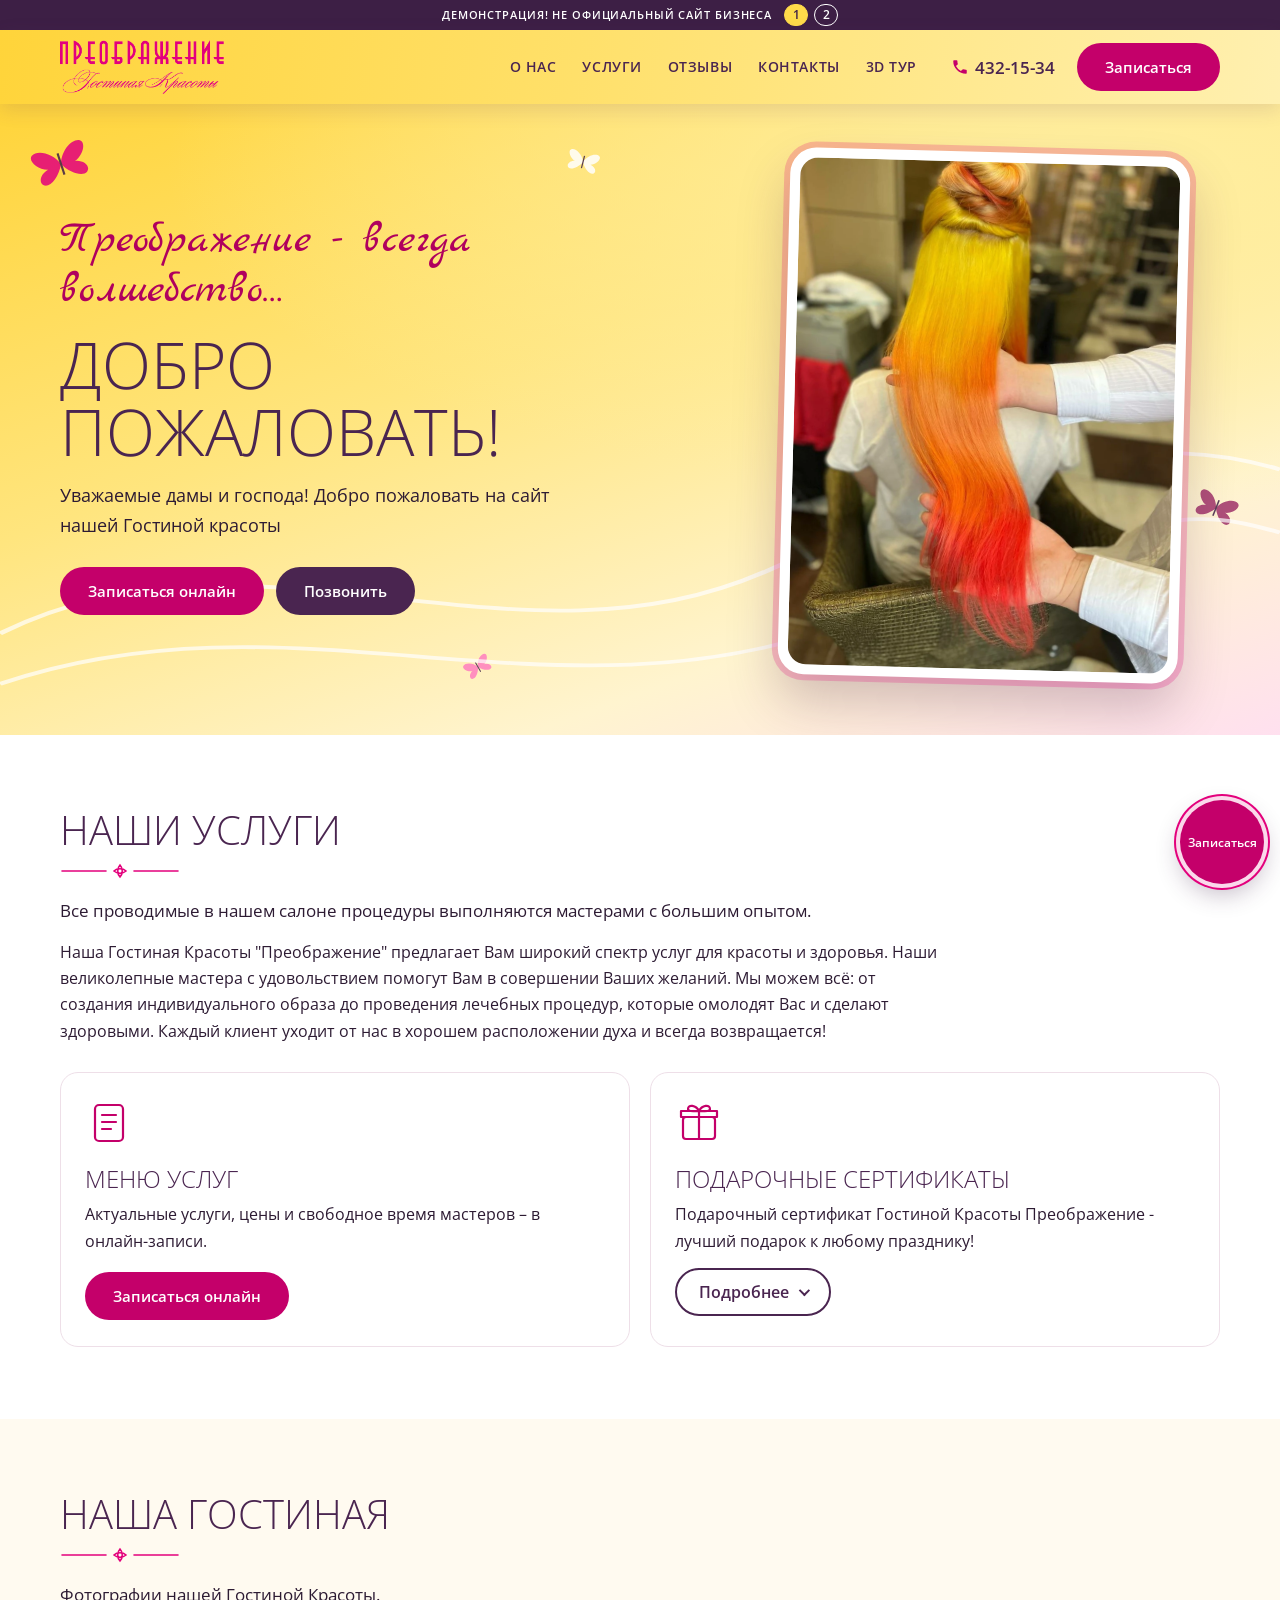
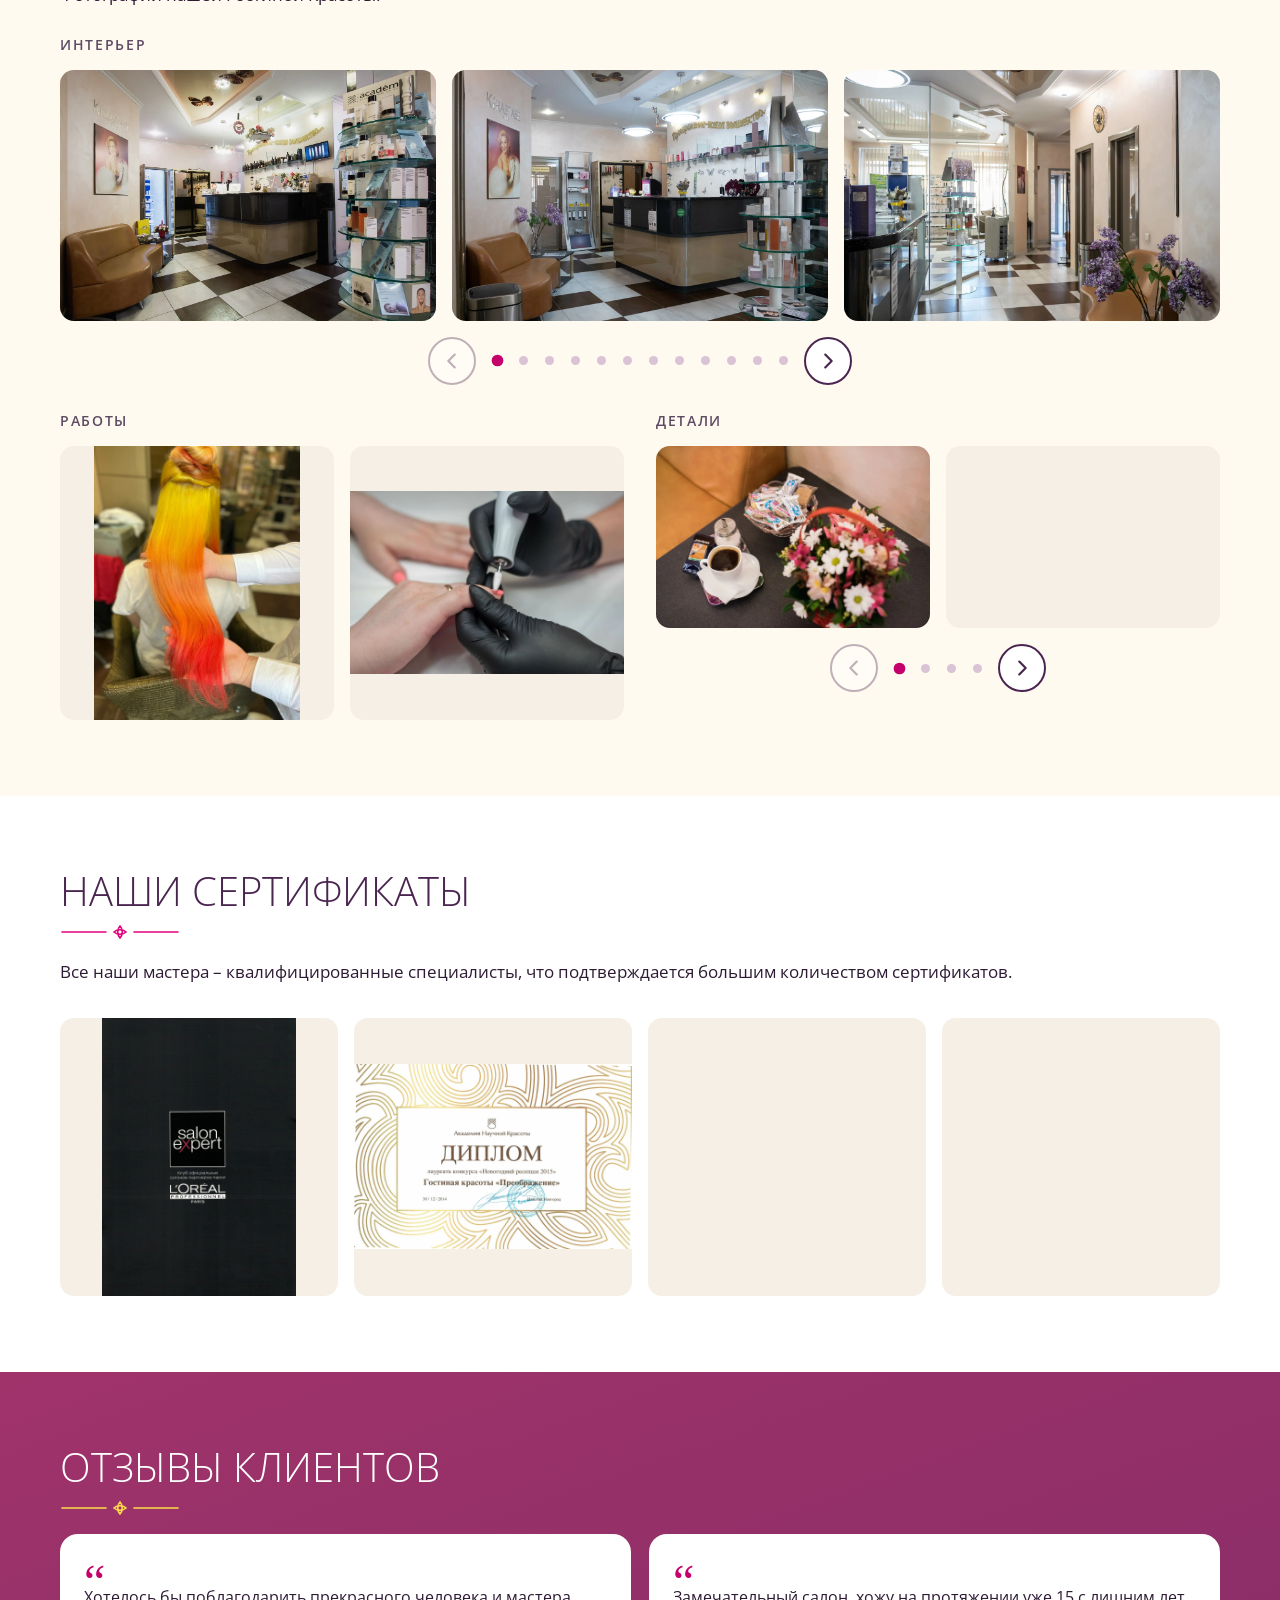
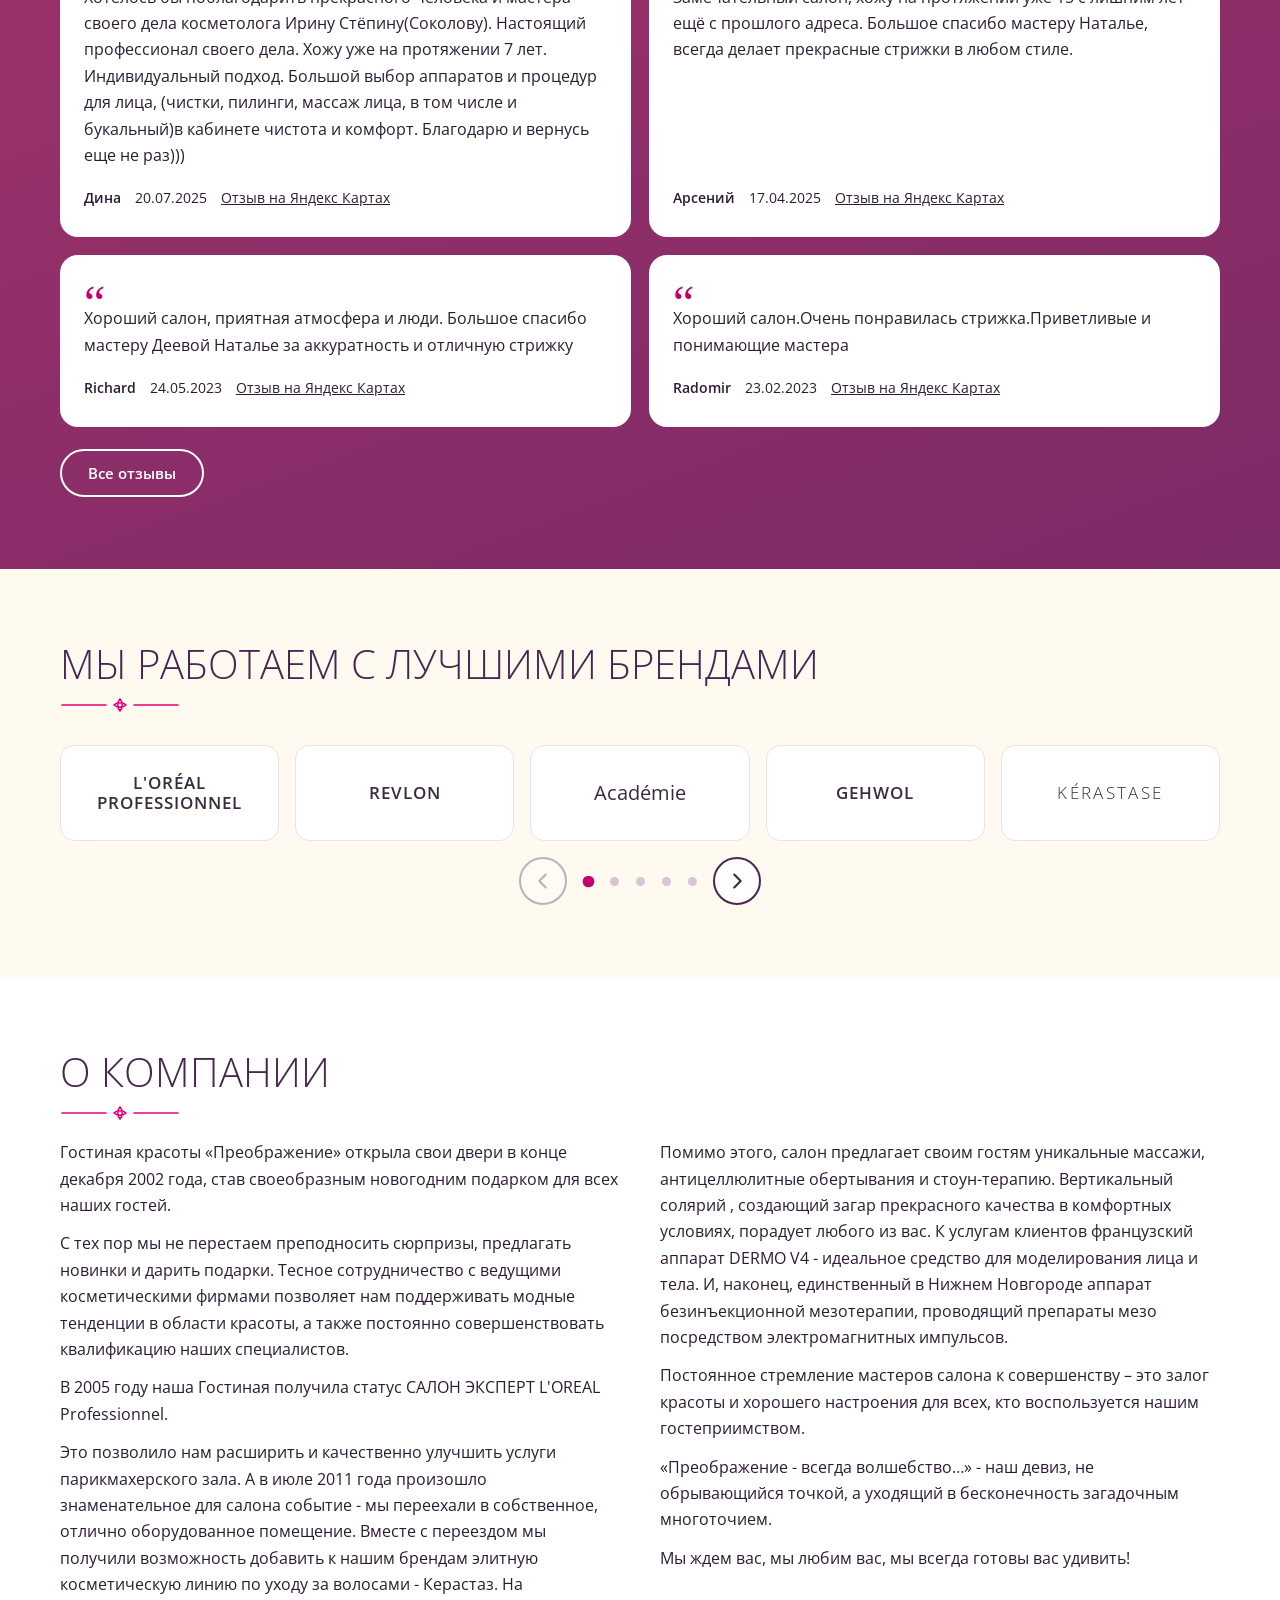
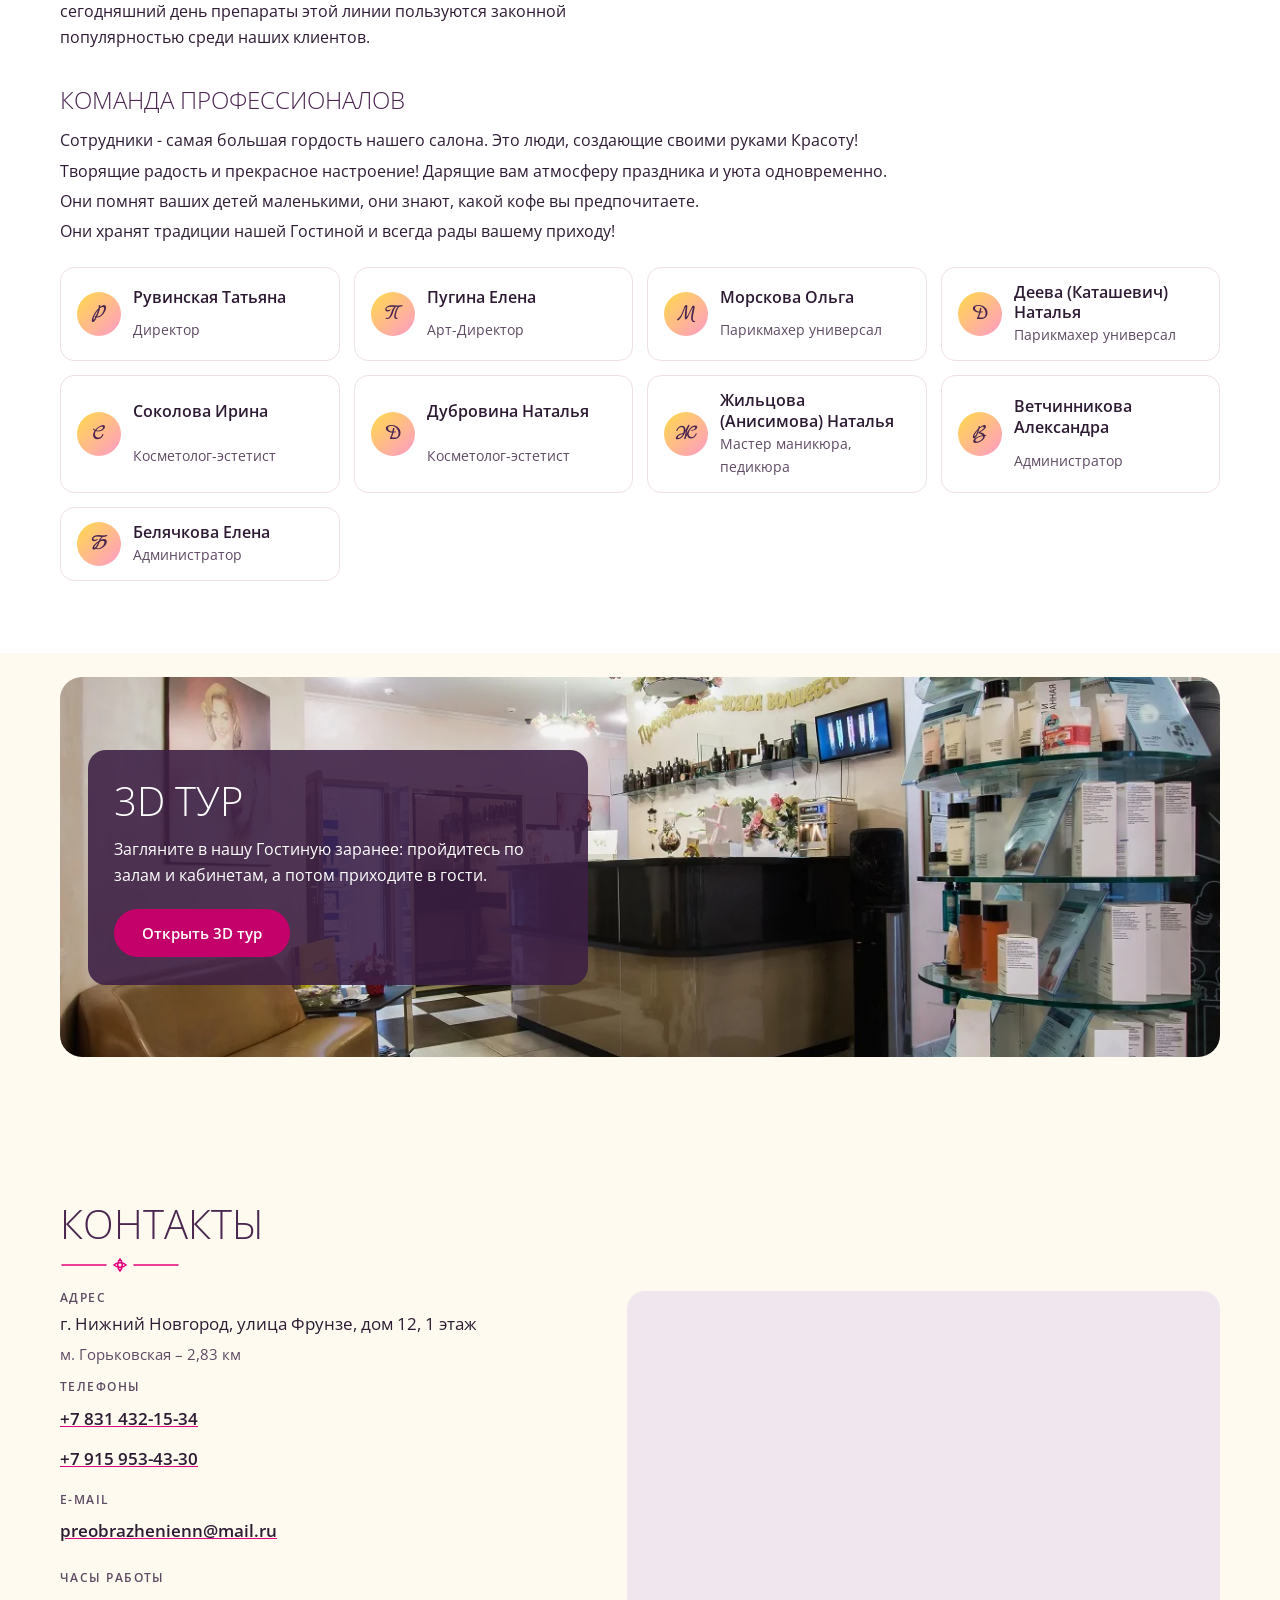
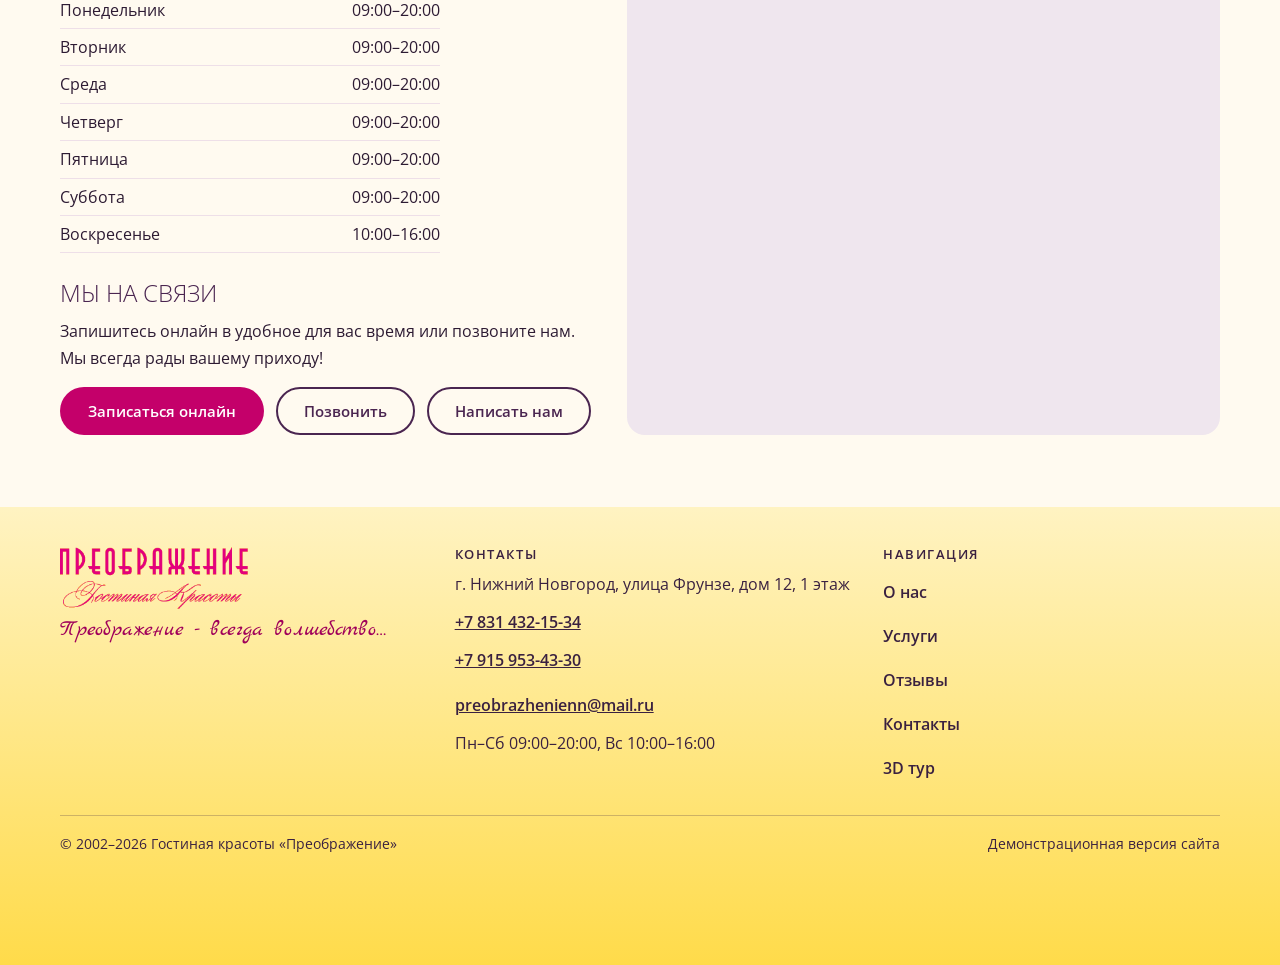
<file: index.html>
<!doctype html>
<html lang="ru">
<head>
<meta charset="utf-8">
<meta name="viewport" content="width=device-width, initial-scale=1.0">
<meta name="robots" content="noindex, nofollow">
<title>Преображение · Гостиная красоты в Нижнем Новгороде, ул. Фрунзе, 12</title>
<meta name="description" content="Преображение · Гостиная красоты в Нижнем Новгороде с 2002 года: парикмахерский зал, маникюр и педикюр, косметология. Ул. Фрунзе, 12. Записаться онлайн.">
<meta name="theme-color" content="#ffdb4a">
<link rel="icon" sizes="any" href="logos/favicon.ico">
<link rel="icon" type="image/png" sizes="32x32" href="logos/favicon-32x32.png">
<link rel="apple-touch-icon" sizes="180x180" href="logos/apple-touch-icon.png">
<link rel="preload" href="fonts/open-sans-cyrillic-400.woff2" as="font" type="font/woff2" crossorigin>
<link rel="preload" href="fonts/marck-script-cyrillic-400.woff2" as="font" type="font/woff2" crossorigin>
<link rel="stylesheet" href="css/fonts.css">
<link rel="stylesheet" href="css/styles.css">
</head>
<body>
<script>document.documentElement.classList.add('js')</script>
<div class="top" id="top">
  <div class="demo"><p class="demo__txt">ДЕМОНСТРАЦИЯ! НЕ ОФИЦИАЛЬНЫЙ САЙТ БИЗНЕСА</p><nav class="demo__sw" aria-label="Версии сайта"><a href="./" aria-current="page" aria-label="Версия 1">1</a><a href="v2/" aria-label="Версия 2">2</a></nav></div>
  <header class="hd">
    <a class="hd__logo" href="./"><img src="logos/logo.png" width="303" height="100" alt="Гостиная красоты «Преображение»"></a>
    <nav class="hd__nav" aria-label="Разделы"><ul><li><a href="#o-nas">О нас</a></li><li><a href="#uslugi">Услуги</a></li><li><a href="#otzyvy">Отзывы</a></li><li><a href="#kontakty">Контакты</a></li><li><a href="#tur-3d">3D тур</a></li></ul></nav>
    <a class="hd__tel" href="tel:+78314321534"><svg viewBox="0 0 24 24" aria-hidden="true"><path d="M6.6 10.8a15.1 15.1 0 0 0 6.6 6.6l2.2-2.2a1 1 0 0 1 1-.25 11.4 11.4 0 0 0 3.6.57 1 1 0 0 1 1 1V20a1 1 0 0 1-1 1A17 17 0 0 1 3 4a1 1 0 0 1 1-1h3.5a1 1 0 0 1 1 1c0 1.25.2 2.45.57 3.6a1 1 0 0 1-.25 1z"/></svg>432-15-34</a>
    <a class="btn btn--pink hd__book" href="https://n68839.yclients.ru/" target="_blank" rel="noopener">Записаться</a>
    <button class="menu-btn" type="button" aria-expanded="false" aria-controls="menu" aria-label="Открыть меню"><span></span><span></span><span></span></button>
    <nav class="menu" id="menu" aria-label="Меню" hidden><ul><li><a href="#o-nas">О нас</a></li><li><a href="#uslugi">Услуги</a></li><li><a href="#otzyvy">Отзывы</a></li><li><a href="#kontakty">Контакты</a></li><li><a href="#tur-3d">3D тур</a></li><li><a class="menu__tel" href="tel:+78314321534">+7 831 432-15-34</a></li></ul></nav>
  </header>
</div>
<div class="top-space" aria-hidden="true"></div>
<main id="main">
<section class="hero" aria-labelledby="h1">
  <div class="hero__deco" aria-hidden="true"><svg class="bf bf--1" viewBox="0 0 100 100"><path d="M50 50c-6-18-26-30-36-24-8 5 2 22 16 26-12 2-20 14-12 20 8 5 24-6 32-22zM50 50c6-18 26-30 36-24 8 5-2 22-16 26 12 2 20 14 12 20-8 5-24-6-32-22z"/><path class="bf__body" d="M50 34v32"/></svg><svg class="bf bf--2" viewBox="0 0 100 100"><path d="M50 50c-6-18-26-30-36-24-8 5 2 22 16 26-12 2-20 14-12 20 8 5 24-6 32-22zM50 50c6-18 26-30 36-24 8 5-2 22-16 26 12 2 20 14 12 20-8 5-24-6-32-22z"/><path class="bf__body" d="M50 34v32"/></svg><svg class="bf bf--3" viewBox="0 0 100 100"><path d="M50 50c-6-18-26-30-36-24-8 5 2 22 16 26-12 2-20 14-12 20 8 5 24-6 32-22zM50 50c6-18 26-30 36-24 8 5-2 22-16 26 12 2 20 14 12 20-8 5-24-6-32-22z"/><path class="bf__body" d="M50 34v32"/></svg><svg class="bf bf--4" viewBox="0 0 100 100"><path d="M50 50c-6-18-26-30-36-24-8 5 2 22 16 26-12 2-20 14-12 20 8 5 24-6 32-22zM50 50c6-18 26-30 36-24 8 5-2 22-16 26 12 2 20 14 12 20-8 5-24-6-32-22z"/><path class="bf__body" d="M50 34v32"/></svg><svg class="bf bf--5" viewBox="0 0 100 100"><path d="M50 50c-6-18-26-30-36-24-8 5 2 22 16 26-12 2-20 14-12 20 8 5 24-6 32-22zM50 50c6-18 26-30 36-24 8 5-2 22-16 26 12 2 20 14 12 20-8 5-24-6-32-22z"/><path class="bf__body" d="M50 34v32"/></svg><svg class="swirl" viewBox="0 0 600 300" preserveAspectRatio="none"><path d="M0 220C120 120 240 260 360 170S540 60 600 90"/><path d="M0 260C140 180 260 300 400 210S560 120 600 140"/></svg></div>
  <div class="wrap hero__in">
    <div class="hero__txt">
      <p class="hero__slogan">Преображение - всегда волшебство…</p>
      <h1 id="h1">Добро пожаловать!</h1>
      <p class="hero__lead">Уважаемые дамы и господа! Добро пожаловать на сайт нашей Гостиной красоты</p>
      <div class="acts"><a class="btn btn--pink" href="https://n68839.yclients.ru/" target="_blank" rel="noopener">Записаться онлайн</a><a class="btn btn--plum" href="tel:+78314321534">Позвонить</a></div>
    </div>
    <figure class="hero__pic"><img src="img/w01.webp" width="900" height="1200" alt="Окрашивание омбре от жёлтого к красному"></figure>
  </div>
</section>

<section class="sec svc" id="uslugi" aria-labelledby="h-svc"><div class="wrap">
  <h2 id="h-svc">Наши услуги</h2><svg class="orn" viewBox="0 0 120 16" aria-hidden="true"><path d="M2 8h44M74 8h44"/><path d="M60 2c3 3 3 9 0 12c-3-3-3-9 0-12zM54 8c3-3 9-3 12 0c-3 3-9 3-12 0z"/></svg>
  <p class="lead">Все проводимые в нашем салоне процедуры выполняются мастерами с большим опытом.</p>
  <p class="svc__intro">Наша Гостиная Красоты &quot;Преображение&quot; предлагает Вам широкий спектр услуг для красоты и здоровья. Наши великолепные мастера с удовольствием помогут Вам в совершении Ваших желаний. Мы можем всё: от создания индивидуального образа до проведения лечебных процедур, которые омолодят Вас и сделают здоровыми. Каждый клиент уходит от нас в хорошем расположении духа и всегда возвращается!</p>
  <div class="tiles">
    <article class="tile"><span class="tile__ico"><svg viewBox="0 0 48 48" aria-hidden="true"><rect x="10" y="6" width="28" height="36" rx="4"/><path d="M17 16h14M17 23h14M17 30h9"/></svg></span><h3>Меню услуг</h3><p>Актуальные услуги, цены и свободное время мастеров – в онлайн-записи.</p><div class="acts"><a class="btn btn--pink" href="https://n68839.yclients.ru/" target="_blank" rel="noopener">Записаться онлайн</a></div></article>
    <article class="tile"><span class="tile__ico"><svg viewBox="0 0 48 48" aria-hidden="true"><rect x="8" y="18" width="32" height="22" rx="3"/><path d="M6 12h36v6H6zM24 12v28M24 12c-3-6-11-7-11-2 0 3 6 2 11 2zM24 12c3-6 11-7 11-2 0 3-6 2-11 2z"/></svg></span><h3>Подарочные сертификаты</h3><p>Подарочный сертификат Гостиной Красоты Преображение - лучший подарок к любому празднику!</p>
      <details class="gift"><summary>Подробнее</summary><div class="gift__body"><p>Гостиная Красоты Преображение с удовольствием предлагает Вам приобрести подарочные сертификаты нашего салона ценой от 1000 рублей. Подарочный сертификат будет прекрасным подарком для Ваших любимых на любой праздник! Подарочный сертификат распространяется на все услуги: массаж, спа-процедуры и все другие услуги салона красоты.</p><p>Гостиная Красоты Преображение  предлагает подарочные сертификаты на:</p><ul><li>маникюр и педикюр, в том числе маникюр шелак,</li><li>медицинские процедуры,</li><li>spa процедуры,</li><li>парикмахерские услуги,</li><li>косметические процедуры и т.д.</li></ul><p>Вы можете приобрести в нашем салоне сертификат на любую сумму от 1000 рублей. Купите их и порадуйте своих близких! Предъявление сертификата гарантирует его владельцу любые услуги на предоставленную сумму, либо может купить в нашем магазине специальные косметические средства.</p></div></details></article>
  </div>
</div></section>

<section class="sec gal" id="gostinaya" aria-labelledby="h-gal"><div class="wrap">
  <h2 id="h-gal">Наша Гостиная</h2><svg class="orn" viewBox="0 0 120 16" aria-hidden="true"><path d="M2 8h44M74 8h44"/><path d="M60 2c3 3 3 9 0 12c-3-3-3-9 0-12zM54 8c3-3 9-3 12 0c-3 3-9 3-12 0z"/></svg>
  <p class="lead">Фотографии нашей Гостиной Красоты.</p>
  <div class="reel reel--3" id="reel-int" data-label="Фото">
      <h3 class="gal__h">Интерьер</h3><ul class="reel__track" tabindex="0" aria-label="Интерьер: фото"><li class="reel__slide"><figure class="shot"><img src="img/i01.webp" width="1200" height="799" alt="Ресепшн с бабочками под потолком" loading="lazy" decoding="async"></figure></li><li class="reel__slide"><figure class="shot"><img src="img/i02.webp" width="1200" height="800" alt="Стойка администратора и витрина Kérastase" loading="lazy" decoding="async"></figure></li><li class="reel__slide"><figure class="shot"><img src="img/i03.webp" width="1200" height="800" alt="Холл с сиренью и шахматным полом" loading="lazy" decoding="async"></figure></li><li class="reel__slide"><figure class="shot"><img src="img/i04.webp" width="1200" height="799" alt="Парикмахерский зал" loading="lazy" decoding="async"></figure></li><li class="reel__slide"><figure class="shot"><img src="img/i05.webp" width="1200" height="800" alt="Рабочее место парикмахера с оливковым креслом" loading="lazy" decoding="async"></figure></li><li class="reel__slide"><figure class="shot"><img src="img/i06.webp" width="907" height="537" alt="Мойки в парикмахерском зале" loading="lazy" decoding="async"></figure></li><li class="reel__slide"><figure class="shot"><img src="img/i07.webp" width="1200" height="799" alt="Барберское рабочее место" loading="lazy" decoding="async"></figure></li><li class="reel__slide"><figure class="shot"><img src="img/i08.webp" width="1200" height="799" alt="Кабинет маникюра в голубых тонах" loading="lazy" decoding="async"></figure></li><li class="reel__slide"><figure class="shot"><img src="img/i09.webp" width="1200" height="799" alt="Кабинет маникюра и педикюра в голубых тонах" loading="lazy" decoding="async"></figure></li><li class="reel__slide"><figure class="shot"><img src="img/i10.webp" width="1200" height="800" alt="Кабинет маникюра с розовой шторой" loading="lazy" decoding="async"></figure></li><li class="reel__slide"><figure class="shot"><img src="img/i11.webp" width="1200" height="800" alt="Рабочее место мастера маникюра" loading="lazy" decoding="async"></figure></li><li class="reel__slide"><figure class="shot"><img src="img/i12.webp" width="1200" height="800" alt="Кабинет педикюра со сливовой шторой" loading="lazy" decoding="async"></figure></li><li class="reel__slide"><figure class="shot"><img src="img/i13.webp" width="1200" height="808" alt="Косметологический кабинет" loading="lazy" decoding="async"></figure></li><li class="reel__slide"><figure class="shot"><img src="img/i14.webp" width="907" height="537" alt="Кабинет аппаратной косметологии" loading="lazy" decoding="async"></figure></li></ul>
      <div class="reel__ctl"><button class="reel__btn reel__prev" type="button" aria-label="Назад"><svg viewBox="0 0 24 24" aria-hidden="true"><path d="M15 5l-7 7 7 7"/></svg></button><div class="reel__dots"></div><button class="reel__btn reel__next" type="button" aria-label="Вперёд"><svg viewBox="0 0 24 24" aria-hidden="true"><path d="M9 5l7 7-7 7"/></svg></button></div>
    </div>
  <div class="gal__pair">
  <div class="reel reel--2" id="reel-wk" data-label="Фото">
      <h3 class="gal__h">Работы</h3><ul class="reel__track" tabindex="0" aria-label="Работы: фото"><li class="reel__slide"><figure class="shot"><img src="img/w01.webp" width="900" height="1200" alt="Окрашивание омбре от жёлтого к красному" loading="lazy" decoding="async"></figure></li><li class="reel__slide"><figure class="shot"><img src="img/w02.webp" width="1200" height="800" alt="Аппаратный маникюр" loading="lazy" decoding="async"></figure></li></ul>
      <div class="reel__ctl"><button class="reel__btn reel__prev" type="button" aria-label="Назад"><svg viewBox="0 0 24 24" aria-hidden="true"><path d="M15 5l-7 7 7 7"/></svg></button><div class="reel__dots"></div><button class="reel__btn reel__next" type="button" aria-label="Вперёд"><svg viewBox="0 0 24 24" aria-hidden="true"><path d="M9 5l7 7-7 7"/></svg></button></div>
    </div>
  <div class="reel reel--2 reel--det" id="reel-det" data-label="Фото">
      <h3 class="gal__h">Детали</h3><ul class="reel__track" tabindex="0" aria-label="Детали: фото"><li class="reel__slide"><figure class="shot"><img src="img/d01.webp" width="1200" height="799" alt="Кофе и корзина цветов для гостей" loading="lazy" decoding="async"></figure></li><li class="reel__slide"><figure class="shot"><img src="img/d02.webp" width="1200" height="800" alt="Палитра оттенков гель-лака" loading="lazy" decoding="async"></figure></li><li class="reel__slide"><figure class="shot"><img src="img/d03.webp" width="1200" height="800" alt="Средства L&#x27;Oréal Professionnel" loading="lazy" decoding="async"></figure></li><li class="reel__slide"><figure class="shot"><img src="img/d04.webp" width="1200" height="799" alt="Витрина с уходовой косметикой" loading="lazy" decoding="async"></figure></li><li class="reel__slide"><figure class="shot"><img src="img/d05.webp" width="1200" height="889" alt="Аппарат Estetica 2.0" loading="lazy" decoding="async"></figure></li></ul>
      <div class="reel__ctl"><button class="reel__btn reel__prev" type="button" aria-label="Назад"><svg viewBox="0 0 24 24" aria-hidden="true"><path d="M15 5l-7 7 7 7"/></svg></button><div class="reel__dots"></div><button class="reel__btn reel__next" type="button" aria-label="Вперёд"><svg viewBox="0 0 24 24" aria-hidden="true"><path d="M9 5l7 7-7 7"/></svg></button></div>
    </div>
  </div>
</div></section>

<section class="sec certs" id="sertifikaty" aria-labelledby="h-cert"><div class="wrap">
  <h2 id="h-cert">Наши сертификаты</h2><svg class="orn" viewBox="0 0 120 16" aria-hidden="true"><path d="M2 8h44M74 8h44"/><path d="M60 2c3 3 3 9 0 12c-3-3-3-9 0-12zM54 8c3-3 9-3 12 0c-3 3-9 3-12 0z"/></svg>
  <p class="lead">Все наши мастера – квалифицированные специалисты, что подтверждается большим количеством сертификатов.</p>
  <div class="reel reel--4" id="reel-cert" data-label="Сертификат">
      <ul class="reel__track" tabindex="0" aria-label="Сертификаты: фото"><li class="reel__slide"><figure class="shot"><img src="img/c01.webp" width="841" height="1200" alt="Сертификат L&#x27;Oréal Professionnel Salon Expert" loading="lazy" decoding="async"></figure></li><li class="reel__slide"><figure class="shot"><img src="img/c02.webp" width="1200" height="800" alt="Диплом конкурса «Новогодний ресепшн 2015»" loading="lazy" decoding="async"></figure></li><li class="reel__slide"><figure class="shot"><img src="img/c03.webp" width="837" height="1200" alt="Благодарственное письмо Академии Научной Красоты, 2014" loading="lazy" decoding="async"></figure></li><li class="reel__slide"><figure class="shot"><img src="img/c04.webp" width="1177" height="1200" alt="Наклейка «Здесь только оригинальный CND Shellac»" loading="lazy" decoding="async"></figure></li></ul>
      <div class="reel__ctl"><button class="reel__btn reel__prev" type="button" aria-label="Назад"><svg viewBox="0 0 24 24" aria-hidden="true"><path d="M15 5l-7 7 7 7"/></svg></button><div class="reel__dots"></div><button class="reel__btn reel__next" type="button" aria-label="Вперёд"><svg viewBox="0 0 24 24" aria-hidden="true"><path d="M9 5l7 7-7 7"/></svg></button></div>
    </div>
</div></section>

<section class="sec reviews" id="otzyvy" aria-labelledby="h-rev"><div class="wrap">
  <h2 id="h-rev">Отзывы клиентов</h2><svg class="orn" viewBox="0 0 120 16" aria-hidden="true"><path d="M2 8h44M74 8h44"/><path d="M60 2c3 3 3 9 0 12c-3-3-3-9 0-12zM54 8c3-3 9-3 12 0c-3 3-9 3-12 0z"/></svg>
  <div class="quotes"><figure class="quote"><blockquote><p>Хотелось бы поблагодарить прекрасного человека и мастера своего дела косметолога Ирину Стёпину(Соколову). Настоящий профессионал своего дела. Хожу уже на протяжении 7 лет. Индивидуальный подход. Большой выбор аппаратов и процедур для лица, (чистки, пилинги, массаж лица, в том числе и букальный)в кабинете чистота и комфорт. Благодарю и вернусь еще не раз)))</p></blockquote><figcaption><span class="quote__who">Дина</span><time datetime="2025-07-20">20.07.2025</time><a href="https://yandex.ru/maps/org/preobrazhenie/1006999545/reviews/" target="_blank" rel="noopener">Отзыв на Яндекс Картах</a></figcaption></figure><figure class="quote"><blockquote><p>Замечательный салон, хожу на протяжении уже 15 с лишним лет ещё с прошлого адреса. Большое спасибо мастеру Наталье, всегда делает прекрасные стрижки в любом стиле.</p></blockquote><figcaption><span class="quote__who">Арсений</span><time datetime="2025-04-17">17.04.2025</time><a href="https://yandex.ru/maps/org/preobrazhenie/1006999545/reviews/" target="_blank" rel="noopener">Отзыв на Яндекс Картах</a></figcaption></figure><figure class="quote"><blockquote><p>Хороший салон, приятная атмосфера и люди. Большое спасибо мастеру Деевой Наталье за аккуратность и отличную стрижку</p></blockquote><figcaption><span class="quote__who">Richard</span><time datetime="2023-05-24">24.05.2023</time><a href="https://yandex.ru/maps/org/preobrazhenie/1006999545/reviews/" target="_blank" rel="noopener">Отзыв на Яндекс Картах</a></figcaption></figure><figure class="quote"><blockquote><p>Хороший салон.Очень понравилась стрижка.Приветливые и понимающие мастера</p></blockquote><figcaption><span class="quote__who">Radomir</span><time datetime="2023-02-23">23.02.2023</time><a href="https://yandex.ru/maps/org/preobrazhenie/1006999545/reviews/" target="_blank" rel="noopener">Отзыв на Яндекс Картах</a></figcaption></figure></div>
  <p class="reviews__more"><a class="btn btn--line" href="https://yandex.ru/maps/org/preobrazhenie/1006999545/reviews/" target="_blank" rel="noopener">Все отзывы</a></p>
</div></section>

<section class="sec brands" id="brendy" aria-labelledby="h-br"><div class="wrap">
  <h2 id="h-br">Мы работаем с лучшими брендами</h2><svg class="orn" viewBox="0 0 120 16" aria-hidden="true"><path d="M2 8h44M74 8h44"/><path d="M60 2c3 3 3 9 0 12c-3-3-3-9 0-12zM54 8c3-3 9-3 12 0c-3 3-9 3-12 0z"/></svg>
  <div class="reel reel--5" id="reel-br" data-label="Бренды">
    <ul class="reel__track" tabindex="0" aria-label="Бренды"><li class="reel__slide"><span class="brand brand--1">L&#x27;Oréal Professionnel</span></li><li class="reel__slide"><span class="brand brand--2">Revlon</span></li><li class="reel__slide"><span class="brand brand--3">Académie</span></li><li class="reel__slide"><span class="brand brand--4">Gehwol</span></li><li class="reel__slide"><span class="brand brand--5">Kérastase</span></li><li class="reel__slide"><span class="brand brand--6">CND</span></li><li class="reel__slide"><span class="brand brand--7">Lebel</span></li><li class="reel__slide"><span class="brand brand--8">Davines</span></li><li class="reel__slide"><span class="brand brand--9">Redken Brews</span></li></ul>
    <div class="reel__ctl"><button class="reel__btn reel__prev" type="button" aria-label="Назад"><svg viewBox="0 0 24 24" aria-hidden="true"><path d="M15 5l-7 7 7 7"/></svg></button><div class="reel__dots"></div><button class="reel__btn reel__next" type="button" aria-label="Вперёд"><svg viewBox="0 0 24 24" aria-hidden="true"><path d="M9 5l7 7-7 7"/></svg></button></div>
  </div>
</div></section>

<section class="sec about" id="o-nas" aria-labelledby="h-about"><div class="wrap">
  <h2 id="h-about">О компании</h2><svg class="orn" viewBox="0 0 120 16" aria-hidden="true"><path d="M2 8h44M74 8h44"/><path d="M60 2c3 3 3 9 0 12c-3-3-3-9 0-12zM54 8c3-3 9-3 12 0c-3 3-9 3-12 0z"/></svg>
  <div class="about__txt"><p>Гостиная красоты «Преображение» открыла свои двери в конце декабря 2002 года, став своеобразным новогодним подарком для всех наших гостей.</p><p>С тех пор мы не перестаем преподносить сюрпризы, предлагать новинки и дарить подарки. Тесное сотрудничество с ведущими косметическими фирмами позволяет нам поддерживать модные тенденции в области красоты, а также постоянно совершенствовать квалификацию наших специалистов.</p><p>В 2005 году наша Гостиная получила статус САЛОН ЭКСПЕРТ L&#x27;OREAL Professionnel.</p><p>Это позволило нам расширить и качественно улучшить услуги парикмахерского зала. А в июле 2011 года произошло знаменательное для салона событие - мы переехали в собственное, отлично оборудованное помещение. Вместе с переездом мы получили возможность добавить к нашим брендам элитную косметическую линию по уходу за волосами - Керастаз. На сегодняшний день препараты этой линии пользуются законной популярностью среди наших клиентов.</p><p>Помимо этого, салон предлагает своим гостям уникальные массажи, антицеллюлитные обертывания и стоун-терапию. Вертикальный солярий , создающий загар прекрасного качества в комфортных условиях, порадует любого из вас. К услугам клиентов французский аппарат DERMO V4 - идеальное средство для моделирования лица и тела. И, наконец, единственный в Нижнем Новгороде аппарат безинъекционной мезотерапии, проводящий препараты мезо посредством электромагнитных импульсов.</p><p>Постоянное стремление мастеров салона к совершенству – это залог красоты и хорошего настроения для всех, кто воспользуется нашим гостеприимством.</p><p>«Преображение - всегда волшебство…» - наш девиз, не обрывающийся точкой, а уходящий в бесконечность загадочным многоточием.</p><p>Мы ждем вас, мы любим вас, мы всегда готовы вас удивить!</p></div>
  <h3 class="team__h">Команда профессионалов</h3>
  <div class="team__txt"><p>Сотрудники - самая большая гордость нашего салона. Это люди, создающие своими руками Красоту!</p><p>Творящие радость и прекрасное настроение! Дарящие вам атмосферу праздника и уюта одновременно.</p><p>Они помнят ваших детей маленькими, они знают, какой кофе вы предпочитаете.</p><p>Они хранят традиции нашей Гостиной и всегда рады вашему приходу!</p></div>
  <ul class="team"><li class="person"><span class="person__ini" aria-hidden="true">Р</span><span class="person__n">Рувинская Татьяна</span><span class="person__r">Директор</span></li><li class="person"><span class="person__ini" aria-hidden="true">П</span><span class="person__n">Пугина Елена</span><span class="person__r">Арт-Директор</span></li><li class="person"><span class="person__ini" aria-hidden="true">М</span><span class="person__n">Морскова Ольга</span><span class="person__r">Парикмахер универсал</span></li><li class="person"><span class="person__ini" aria-hidden="true">Д</span><span class="person__n">Деева (Каташевич) Наталья</span><span class="person__r">Парикмахер универсал</span></li><li class="person"><span class="person__ini" aria-hidden="true">С</span><span class="person__n">Соколова Ирина</span><span class="person__r">Косметолог-эстетист</span></li><li class="person"><span class="person__ini" aria-hidden="true">Д</span><span class="person__n">Дубровина Наталья</span><span class="person__r">Косметолог-эстетист</span></li><li class="person"><span class="person__ini" aria-hidden="true">Ж</span><span class="person__n">Жильцова (Анисимова) Наталья</span><span class="person__r">Мастер маникюра, педикюра</span></li><li class="person"><span class="person__ini" aria-hidden="true">В</span><span class="person__n">Ветчинникова Александра</span><span class="person__r">Администратор</span></li><li class="person"><span class="person__ini" aria-hidden="true">Б</span><span class="person__n">Белячкова Елена</span><span class="person__r">Администратор</span></li></ul>
</div></section>

<section class="sec tour" id="tur-3d" aria-labelledby="h-tour"><div class="wrap">
  <div class="tour__box">
    <img class="tour__bg" src="img/i01.webp" width="1200" height="799" alt="" loading="lazy" decoding="async">
    <div class="tour__card">
      <h2 id="h-tour">3D тур</h2>
      <p>Загляните в нашу Гостиную заранее: пройдитесь по залам и кабинетам, а потом приходите в гости.</p>
      <a class="btn btn--pink tour__go" href="https://yandex.ru/maps/org/preobrazhenie/1006999545/panorama/" target="_blank" rel="noopener">Открыть 3D тур</a>
    </div>
  </div>
</div></section>

<section class="sec contacts" id="kontakty" aria-labelledby="h-ct"><div class="wrap">
  <h2 id="h-ct">Контакты</h2><svg class="orn" viewBox="0 0 120 16" aria-hidden="true"><path d="M2 8h44M74 8h44"/><path d="M60 2c3 3 3 9 0 12c-3-3-3-9 0-12zM54 8c3-3 9-3 12 0c-3 3-9 3-12 0z"/></svg>
  <div class="contacts__grid">
    <div class="contacts__info">
      <dl class="facts">
        <div><dt>Адрес</dt><dd>г. Нижний Новгород, улица Фрунзе, дом 12, 1 этаж<span class="facts__metro">м. Горьковская – 2,83 км</span></dd></div>
        <div><dt>Телефоны</dt><dd><a href="tel:+78314321534">+7 831 432-15-34</a><br><a href="tel:+79159534330">+7 915 953-43-30</a></dd></div>
        <div><dt>E-mail</dt><dd><a href="mailto:preobrazhenienn@mail.ru">preobrazhenienn@mail.ru</a></dd></div>
      </dl>
      <table class="hours"><caption>Часы работы</caption><tbody><tr><th scope="row">Понедельник</th><td>09:00–20:00</td></tr><tr><th scope="row">Вторник</th><td>09:00–20:00</td></tr><tr><th scope="row">Среда</th><td>09:00–20:00</td></tr><tr><th scope="row">Четверг</th><td>09:00–20:00</td></tr><tr><th scope="row">Пятница</th><td>09:00–20:00</td></tr><tr><th scope="row">Суббота</th><td>09:00–20:00</td></tr><tr><th scope="row">Воскресенье</th><td>10:00–16:00</td></tr></tbody></table>
      <div class="reach">
        <h3>Мы на связи</h3>
        <p>Запишитесь онлайн в удобное для вас время или позвоните нам. Мы всегда рады вашему приходу!</p>
        <div class="acts"><a class="btn btn--pink" href="https://n68839.yclients.ru/" target="_blank" rel="noopener">Записаться онлайн</a><a class="btn btn--line" href="tel:+78314321534">Позвонить</a><a class="btn btn--line" href="mailto:preobrazhenienn@mail.ru">Написать нам</a></div>
      </div>
    </div>
    <div class="map"><iframe src="https://yandex.ru/map-widget/v1/?um=constructor%3APGeQRB_QlUqZz_i_kIUmmpR6FxC79fqh&amp;source=constructor" title="Гостиная красоты «Преображение» на карте" loading="lazy" allowfullscreen></iframe></div>
  </div>
</div></section>

</main>
<footer class="foot"><div class="wrap">
  <div class="foot__brand"><img src="logos/logo.png" width="303" height="100" alt="Гостиная красоты «Преображение»" loading="lazy"><p class="foot__slogan">Преображение - всегда волшебство…</p></div>
  <div class="foot__ct"><h2 class="foot__h">Контакты</h2><p>г. Нижний Новгород, улица Фрунзе, дом 12, 1 этаж</p><p><a href="tel:+78314321534">+7 831 432-15-34</a><br><a href="tel:+79159534330">+7 915 953-43-30</a></p><p><a href="mailto:preobrazhenienn@mail.ru">preobrazhenienn@mail.ru</a></p><p>Пн–Сб 09:00–20:00, Вс 10:00–16:00</p></div>
  <nav class="foot__nav" aria-label="Навигация"><h2 class="foot__h">Навигация</h2><ul><li><a href="#o-nas">О нас</a></li><li><a href="#uslugi">Услуги</a></li><li><a href="#otzyvy">Отзывы</a></li><li><a href="#kontakty">Контакты</a></li><li><a href="#tur-3d">3D тур</a></li></ul></nav>
  <div class="foot__base"><p>© 2002–2026 Гостиная красоты «Преображение»</p><p>Демонстрационная версия сайта</p></div>
</div></footer>
<a class="fab" href="https://n68839.yclients.ru/" target="_blank" rel="noopener">Записаться</a>
<script src="js/site.js"></script>
<script src="js/reel.js"></script>
</body>
</html>
</file>
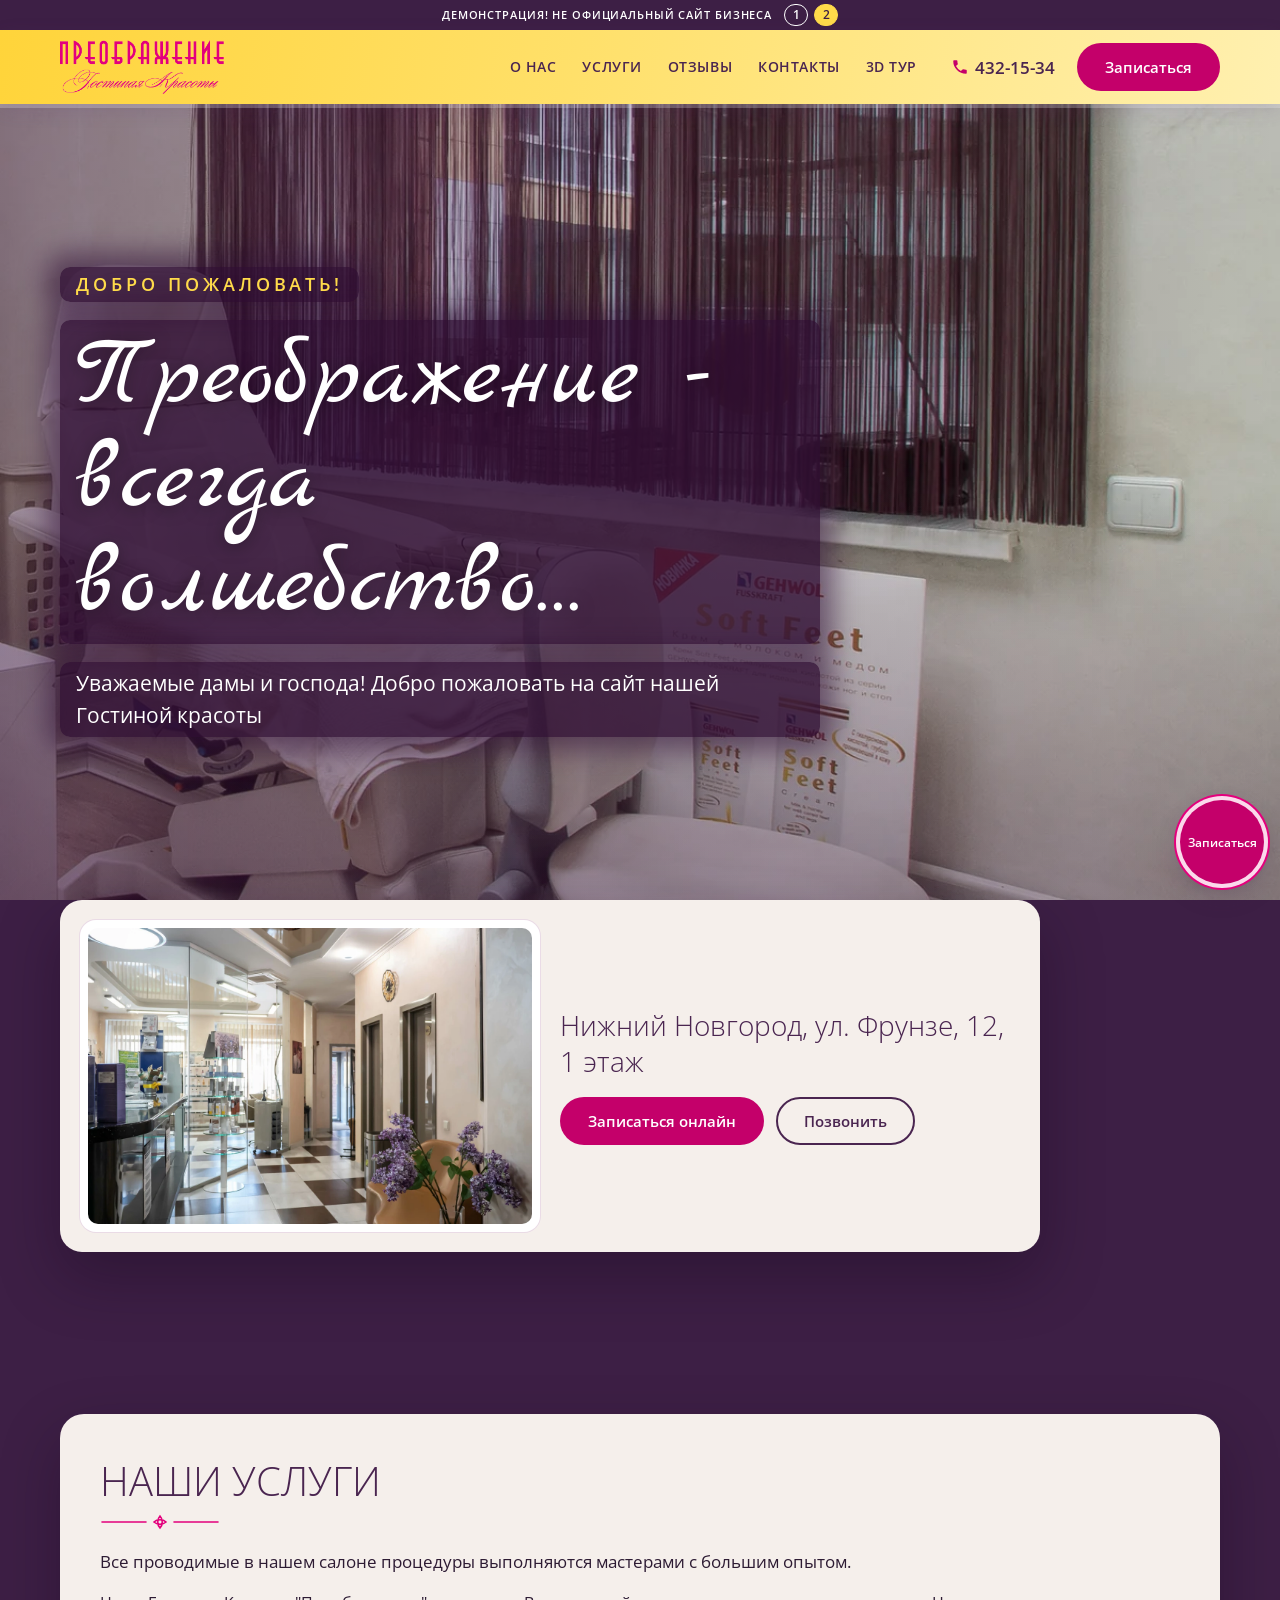
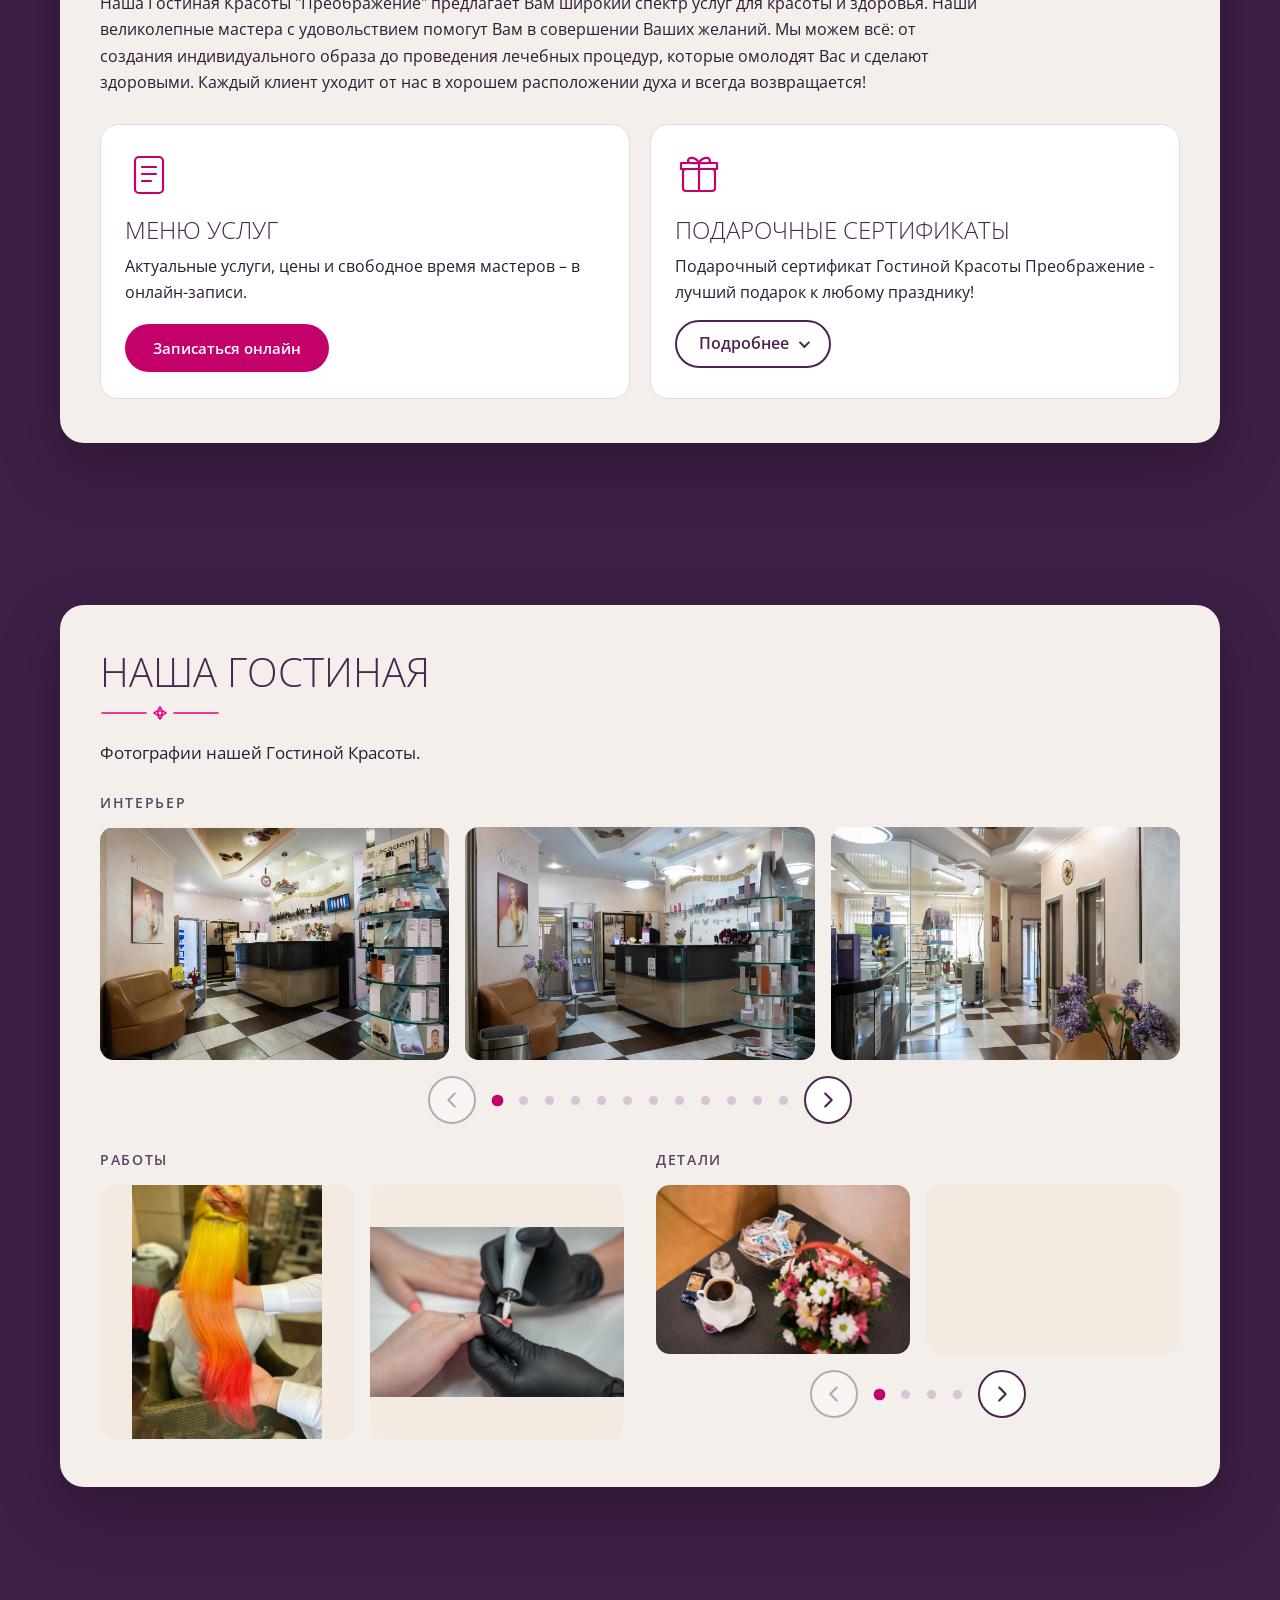
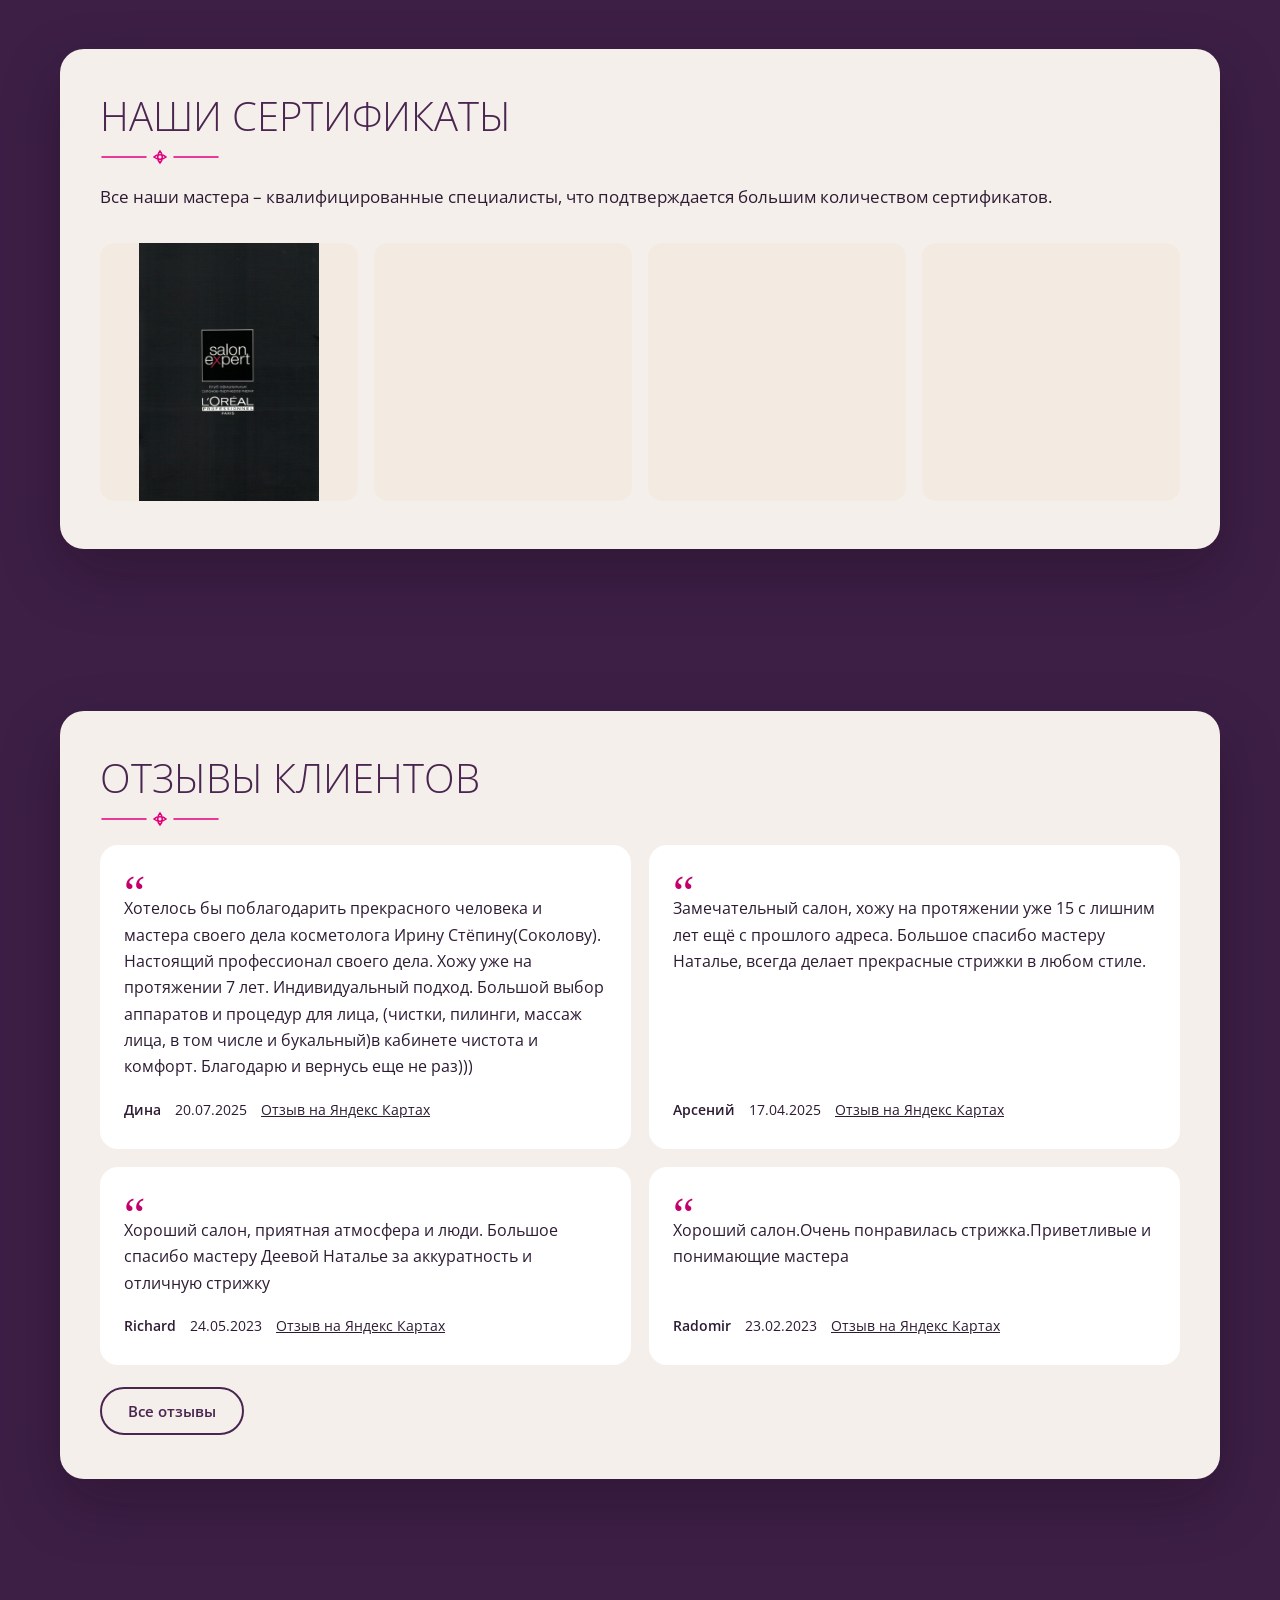
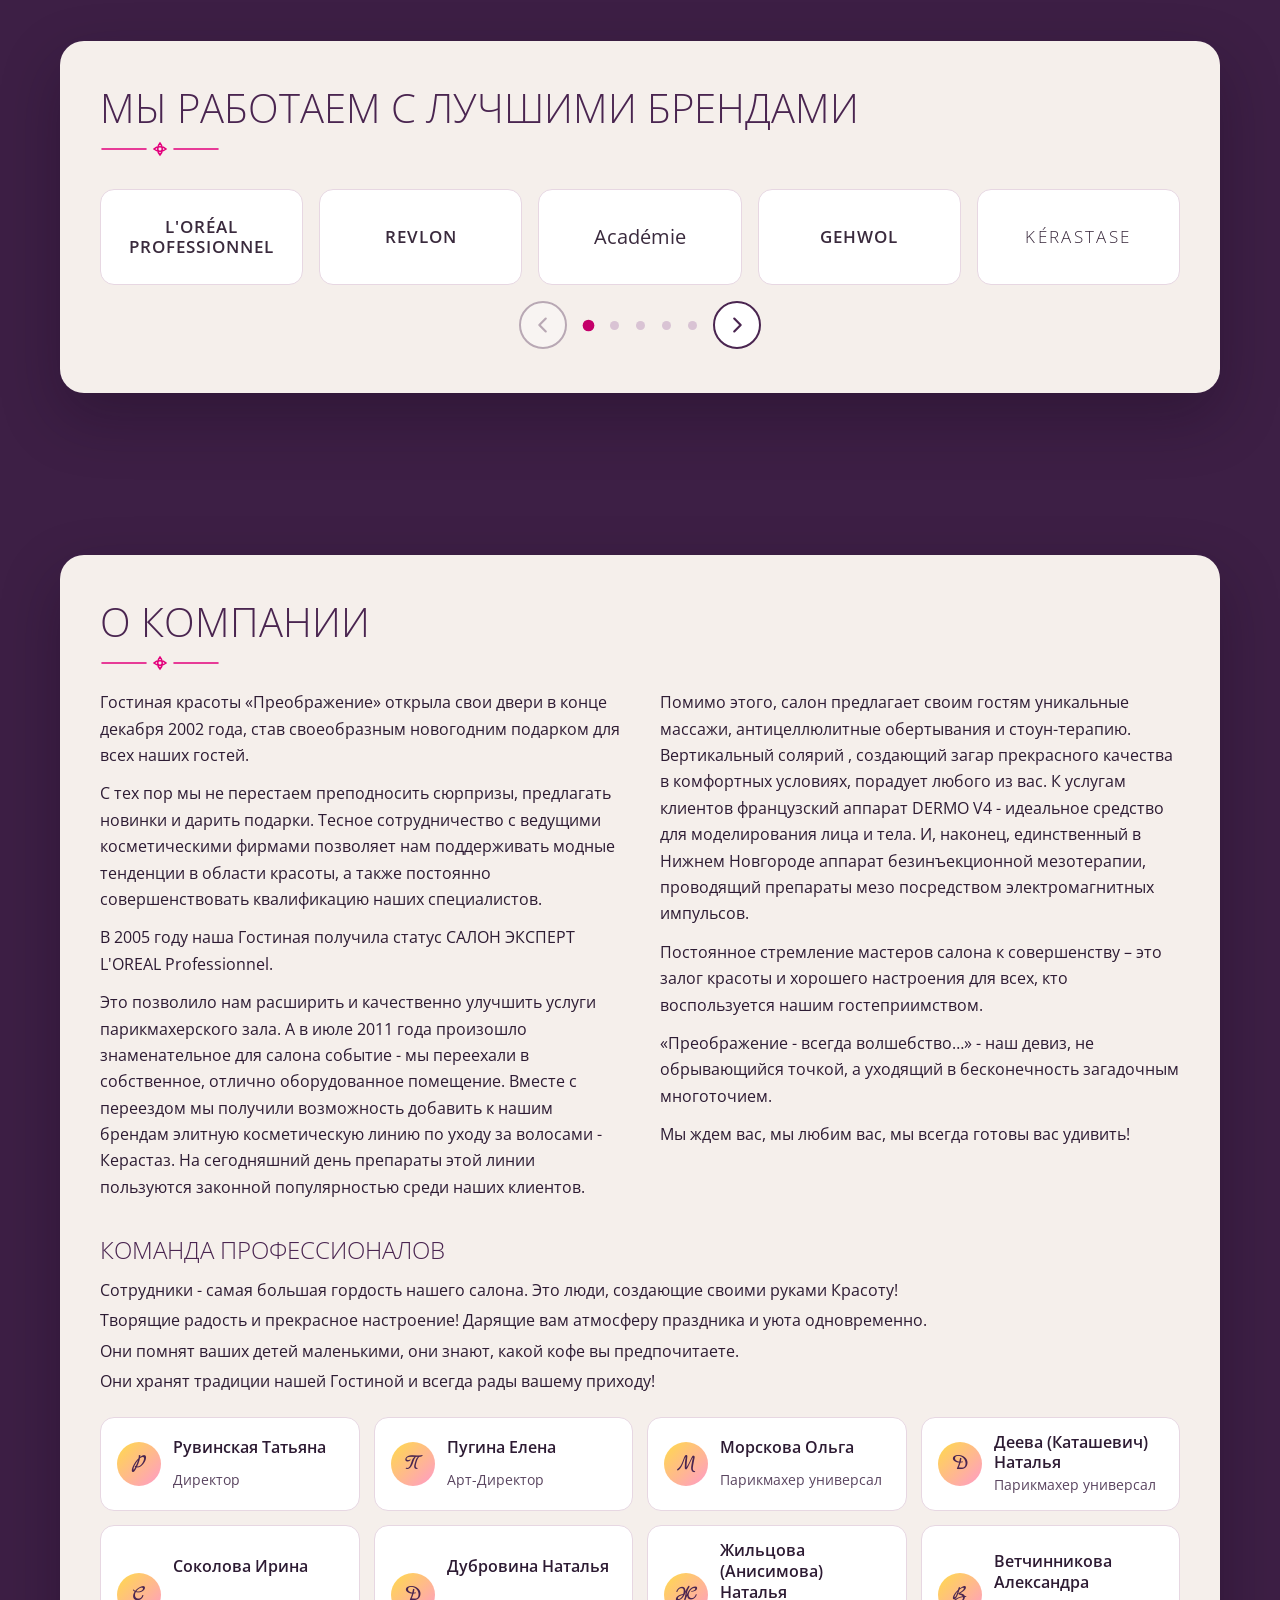
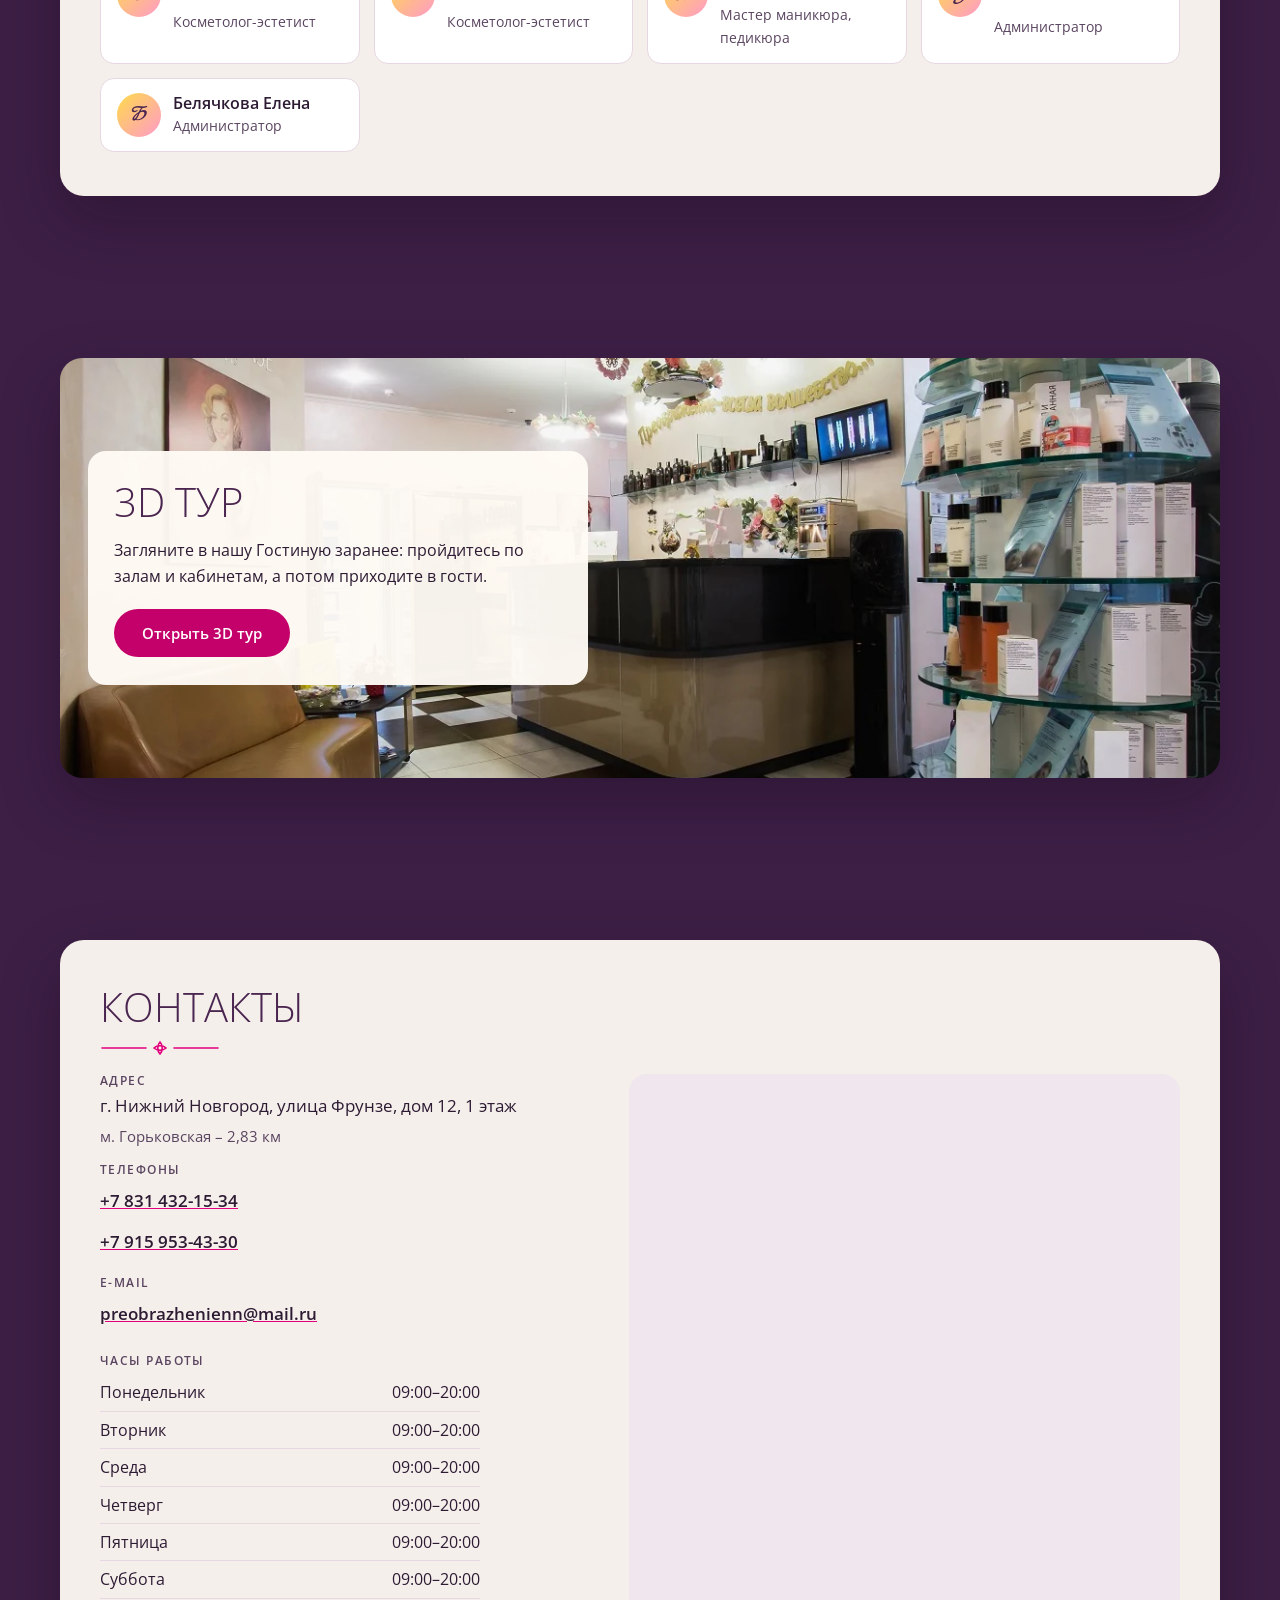
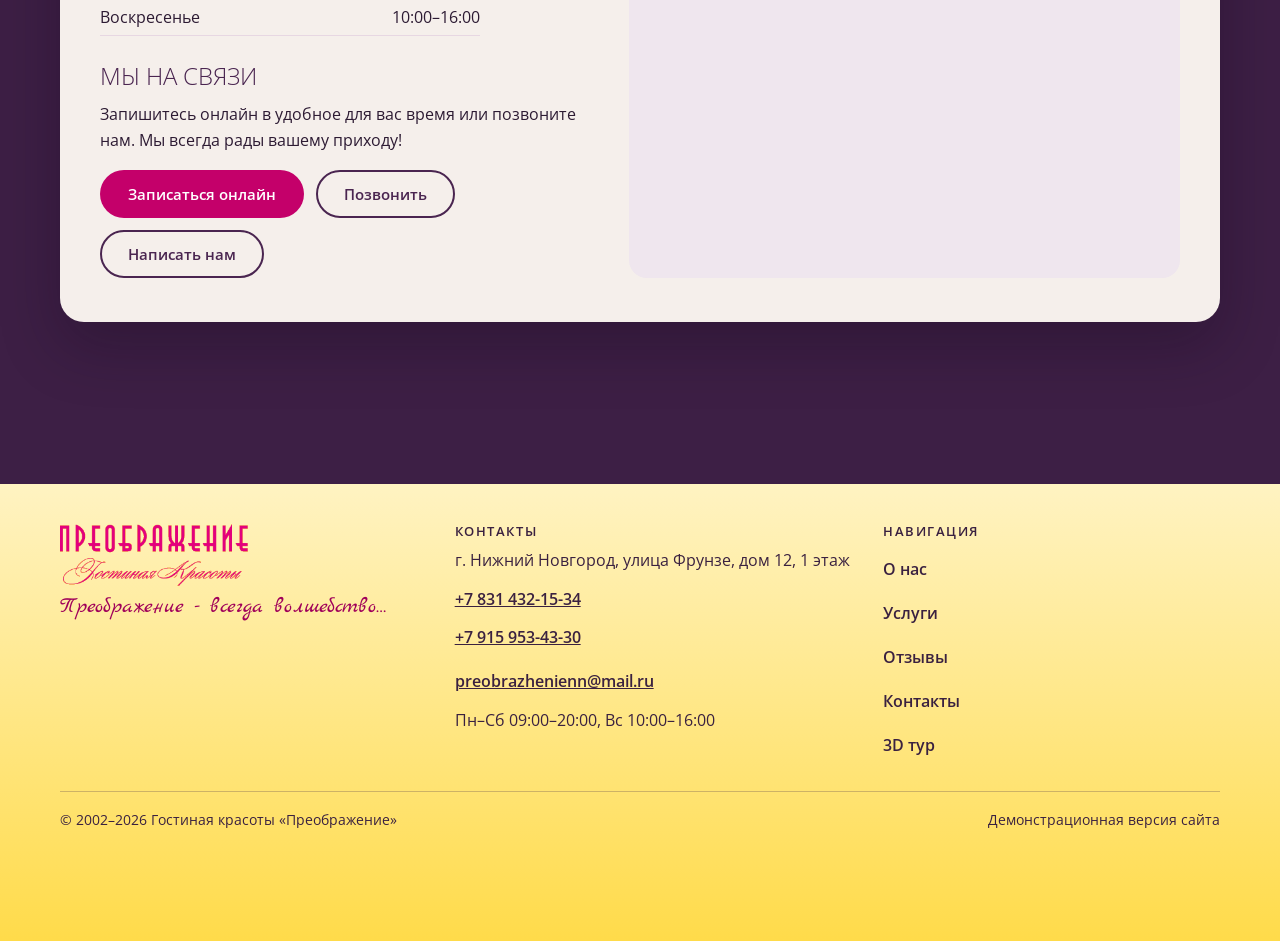
<file: v2/index.html>
<!doctype html>
<html lang="ru">
<head>
<meta charset="utf-8">
<meta name="viewport" content="width=device-width, initial-scale=1.0">
<meta name="robots" content="noindex, nofollow">
<title>Преображение · Гостиная красоты в Нижнем Новгороде, ул. Фрунзе, 12</title>
<meta name="description" content="Преображение · Гостиная красоты в Нижнем Новгороде с 2002 года: парикмахерский зал, маникюр и педикюр, косметология. Ул. Фрунзе, 12. Записаться онлайн.">
<meta name="theme-color" content="#4a2550">
<link rel="icon" sizes="any" href="../logos/favicon.ico">
<link rel="icon" type="image/png" sizes="32x32" href="../logos/favicon-32x32.png">
<link rel="apple-touch-icon" sizes="180x180" href="../logos/apple-touch-icon.png">
<link rel="preload" href="../fonts/open-sans-cyrillic-400.woff2" as="font" type="font/woff2" crossorigin>
<link rel="preload" href="../fonts/marck-script-cyrillic-400.woff2" as="font" type="font/woff2" crossorigin>
<link rel="stylesheet" href="../css/fonts.css">
<link rel="stylesheet" href="../css/v2.css">
</head>
<body class="v2">
<script>document.documentElement.classList.add('js')</script>
<div class="top" id="top">
  <div class="demo"><p class="demo__txt">ДЕМОНСТРАЦИЯ! НЕ ОФИЦИАЛЬНЫЙ САЙТ БИЗНЕСА</p><nav class="demo__sw" aria-label="Версии сайта"><a href="../" aria-label="Версия 1">1</a><a href="./" aria-current="page" aria-label="Версия 2">2</a></nav></div>
  <header class="hd">
    <a class="hd__logo" href="./"><img src="../logos/logo.png" width="303" height="100" alt="Гостиная красоты «Преображение»"></a>
    <nav class="hd__nav" aria-label="Разделы"><ul><li><a href="#o-nas">О нас</a></li><li><a href="#uslugi">Услуги</a></li><li><a href="#otzyvy">Отзывы</a></li><li><a href="#kontakty">Контакты</a></li><li><a href="#tur-3d">3D тур</a></li></ul></nav>
    <a class="hd__tel" href="tel:+78314321534"><svg viewBox="0 0 24 24" aria-hidden="true"><path d="M6.6 10.8a15.1 15.1 0 0 0 6.6 6.6l2.2-2.2a1 1 0 0 1 1-.25 11.4 11.4 0 0 0 3.6.57 1 1 0 0 1 1 1V20a1 1 0 0 1-1 1A17 17 0 0 1 3 4a1 1 0 0 1 1-1h3.5a1 1 0 0 1 1 1c0 1.25.2 2.45.57 3.6a1 1 0 0 1-.25 1z"/></svg>432-15-34</a>
    <a class="btn btn--pink hd__book" href="https://n68839.yclients.ru/" target="_blank" rel="noopener">Записаться</a>
    <button class="menu-btn" type="button" aria-expanded="false" aria-controls="menu" aria-label="Открыть меню"><span></span><span></span><span></span></button>
    <nav class="menu" id="menu" aria-label="Меню" hidden><ul><li><a href="#o-nas">О нас</a></li><li><a href="#uslugi">Услуги</a></li><li><a href="#otzyvy">Отзывы</a></li><li><a href="#kontakty">Контакты</a></li><li><a href="#tur-3d">3D тур</a></li><li><a class="menu__tel" href="tel:+78314321534">+7 831 432-15-34</a></li></ul></nav>
  </header>
</div>
<div class="top-space" aria-hidden="true"></div>
<div class="bg" aria-hidden="true"><img class="bg__img" src="../img/b01.webp" width="1200" height="1118" alt="" fetchpriority="high"><span class="bg__shade"></span></div>
<div class="prog" aria-hidden="true"><span></span></div>
<main id="main">
<section class="stage" aria-labelledby="h1">
  <div class="stage__melt">
    <div class="stage__plate">
      <h1 id="h1" class="stage__h1">Добро пожаловать!</h1>
      <p class="stage__slogan">Преображение - всегда волшебство…</p>
      <p class="stage__lead">Уважаемые дамы и господа! Добро пожаловать на сайт нашей Гостиной красоты</p>
    </div>
  </div>
  <aside class="stage__panel enter" aria-label="Как нас найти">
    <figure class="stage__pic"><img src="../img/i03.webp" width="1200" height="800" alt="Холл с сиренью и шахматным полом"></figure>
    <div class="stage__info">
      <p class="stage__addr"><span>Нижний Новгород,</span> <span>ул. Фрунзе, 12,</span> <span>1 этаж</span></p>
      <div class="acts"><a class="btn btn--pink" href="https://n68839.yclients.ru/" target="_blank" rel="noopener">Записаться онлайн</a><a class="btn btn--line" href="tel:+78314321534">Позвонить</a></div>
    </div>
  </aside>
</section>

<section class="sec svc" id="uslugi" aria-labelledby="h-svc"><div class="wrap enter">
  <h2 id="h-svc">Наши услуги</h2><svg class="orn" viewBox="0 0 120 16" aria-hidden="true"><path d="M2 8h44M74 8h44"/><path d="M60 2c3 3 3 9 0 12c-3-3-3-9 0-12zM54 8c3-3 9-3 12 0c-3 3-9 3-12 0z"/></svg>
  <p class="lead">Все проводимые в нашем салоне процедуры выполняются мастерами с большим опытом.</p>
  <p class="svc__intro">Наша Гостиная Красоты &quot;Преображение&quot; предлагает Вам широкий спектр услуг для красоты и здоровья. Наши великолепные мастера с удовольствием помогут Вам в совершении Ваших желаний. Мы можем всё: от создания индивидуального образа до проведения лечебных процедур, которые омолодят Вас и сделают здоровыми. Каждый клиент уходит от нас в хорошем расположении духа и всегда возвращается!</p>
  <div class="tiles">
    <article class="tile"><span class="tile__ico"><svg viewBox="0 0 48 48" aria-hidden="true"><rect x="10" y="6" width="28" height="36" rx="4"/><path d="M17 16h14M17 23h14M17 30h9"/></svg></span><h3>Меню услуг</h3><p>Актуальные услуги, цены и свободное время мастеров – в онлайн-записи.</p><div class="acts"><a class="btn btn--pink" href="https://n68839.yclients.ru/" target="_blank" rel="noopener">Записаться онлайн</a></div></article>
    <article class="tile"><span class="tile__ico"><svg viewBox="0 0 48 48" aria-hidden="true"><rect x="8" y="18" width="32" height="22" rx="3"/><path d="M6 12h36v6H6zM24 12v28M24 12c-3-6-11-7-11-2 0 3 6 2 11 2zM24 12c3-6 11-7 11-2 0 3-6 2-11 2z"/></svg></span><h3>Подарочные сертификаты</h3><p>Подарочный сертификат Гостиной Красоты Преображение - лучший подарок к любому празднику!</p>
      <details class="gift"><summary>Подробнее</summary><div class="gift__body"><p>Гостиная Красоты Преображение с удовольствием предлагает Вам приобрести подарочные сертификаты нашего салона ценой от 1000 рублей. Подарочный сертификат будет прекрасным подарком для Ваших любимых на любой праздник! Подарочный сертификат распространяется на все услуги: массаж, спа-процедуры и все другие услуги салона красоты.</p><p>Гостиная Красоты Преображение  предлагает подарочные сертификаты на:</p><ul><li>маникюр и педикюр, в том числе маникюр шелак,</li><li>медицинские процедуры,</li><li>spa процедуры,</li><li>парикмахерские услуги,</li><li>косметические процедуры и т.д.</li></ul><p>Вы можете приобрести в нашем салоне сертификат на любую сумму от 1000 рублей. Купите их и порадуйте своих близких! Предъявление сертификата гарантирует его владельцу любые услуги на предоставленную сумму, либо может купить в нашем магазине специальные косметические средства.</p></div></details></article>
  </div>
</div></section>

<section class="sec gal" id="gostinaya" aria-labelledby="h-gal"><div class="wrap enter">
  <h2 id="h-gal">Наша Гостиная</h2><svg class="orn" viewBox="0 0 120 16" aria-hidden="true"><path d="M2 8h44M74 8h44"/><path d="M60 2c3 3 3 9 0 12c-3-3-3-9 0-12zM54 8c3-3 9-3 12 0c-3 3-9 3-12 0z"/></svg>
  <p class="lead">Фотографии нашей Гостиной Красоты.</p>
  <div class="reel reel--3" id="reel-int" data-label="Фото">
      <h3 class="gal__h">Интерьер</h3><ul class="reel__track" tabindex="0" aria-label="Интерьер: фото"><li class="reel__slide"><figure class="shot"><img src="../img/i01.webp" width="1200" height="799" alt="Ресепшн с бабочками под потолком" loading="lazy" decoding="async"></figure></li><li class="reel__slide"><figure class="shot"><img src="../img/i02.webp" width="1200" height="800" alt="Стойка администратора и витрина Kérastase" loading="lazy" decoding="async"></figure></li><li class="reel__slide"><figure class="shot"><img src="../img/i03.webp" width="1200" height="800" alt="Холл с сиренью и шахматным полом" loading="lazy" decoding="async"></figure></li><li class="reel__slide"><figure class="shot"><img src="../img/i04.webp" width="1200" height="799" alt="Парикмахерский зал" loading="lazy" decoding="async"></figure></li><li class="reel__slide"><figure class="shot"><img src="../img/i05.webp" width="1200" height="800" alt="Рабочее место парикмахера с оливковым креслом" loading="lazy" decoding="async"></figure></li><li class="reel__slide"><figure class="shot"><img src="../img/i06.webp" width="907" height="537" alt="Мойки в парикмахерском зале" loading="lazy" decoding="async"></figure></li><li class="reel__slide"><figure class="shot"><img src="../img/i07.webp" width="1200" height="799" alt="Барберское рабочее место" loading="lazy" decoding="async"></figure></li><li class="reel__slide"><figure class="shot"><img src="../img/i08.webp" width="1200" height="799" alt="Кабинет маникюра в голубых тонах" loading="lazy" decoding="async"></figure></li><li class="reel__slide"><figure class="shot"><img src="../img/i09.webp" width="1200" height="799" alt="Кабинет маникюра и педикюра в голубых тонах" loading="lazy" decoding="async"></figure></li><li class="reel__slide"><figure class="shot"><img src="../img/i10.webp" width="1200" height="800" alt="Кабинет маникюра с розовой шторой" loading="lazy" decoding="async"></figure></li><li class="reel__slide"><figure class="shot"><img src="../img/i11.webp" width="1200" height="800" alt="Рабочее место мастера маникюра" loading="lazy" decoding="async"></figure></li><li class="reel__slide"><figure class="shot"><img src="../img/i12.webp" width="1200" height="800" alt="Кабинет педикюра со сливовой шторой" loading="lazy" decoding="async"></figure></li><li class="reel__slide"><figure class="shot"><img src="../img/i13.webp" width="1200" height="808" alt="Косметологический кабинет" loading="lazy" decoding="async"></figure></li><li class="reel__slide"><figure class="shot"><img src="../img/i14.webp" width="907" height="537" alt="Кабинет аппаратной косметологии" loading="lazy" decoding="async"></figure></li></ul>
      <div class="reel__ctl"><button class="reel__btn reel__prev" type="button" aria-label="Назад"><svg viewBox="0 0 24 24" aria-hidden="true"><path d="M15 5l-7 7 7 7"/></svg></button><div class="reel__dots"></div><button class="reel__btn reel__next" type="button" aria-label="Вперёд"><svg viewBox="0 0 24 24" aria-hidden="true"><path d="M9 5l7 7-7 7"/></svg></button></div>
    </div>
  <div class="gal__pair">
  <div class="reel reel--2" id="reel-wk" data-label="Фото">
      <h3 class="gal__h">Работы</h3><ul class="reel__track" tabindex="0" aria-label="Работы: фото"><li class="reel__slide"><figure class="shot"><img src="../img/w01.webp" width="900" height="1200" alt="Окрашивание омбре от жёлтого к красному" loading="lazy" decoding="async"></figure></li><li class="reel__slide"><figure class="shot"><img src="../img/w02.webp" width="1200" height="800" alt="Аппаратный маникюр" loading="lazy" decoding="async"></figure></li></ul>
      <div class="reel__ctl"><button class="reel__btn reel__prev" type="button" aria-label="Назад"><svg viewBox="0 0 24 24" aria-hidden="true"><path d="M15 5l-7 7 7 7"/></svg></button><div class="reel__dots"></div><button class="reel__btn reel__next" type="button" aria-label="Вперёд"><svg viewBox="0 0 24 24" aria-hidden="true"><path d="M9 5l7 7-7 7"/></svg></button></div>
    </div>
  <div class="reel reel--2 reel--det" id="reel-det" data-label="Фото">
      <h3 class="gal__h">Детали</h3><ul class="reel__track" tabindex="0" aria-label="Детали: фото"><li class="reel__slide"><figure class="shot"><img src="../img/d01.webp" width="1200" height="799" alt="Кофе и корзина цветов для гостей" loading="lazy" decoding="async"></figure></li><li class="reel__slide"><figure class="shot"><img src="../img/d02.webp" width="1200" height="800" alt="Палитра оттенков гель-лака" loading="lazy" decoding="async"></figure></li><li class="reel__slide"><figure class="shot"><img src="../img/d03.webp" width="1200" height="800" alt="Средства L&#x27;Oréal Professionnel" loading="lazy" decoding="async"></figure></li><li class="reel__slide"><figure class="shot"><img src="../img/d04.webp" width="1200" height="799" alt="Витрина с уходовой косметикой" loading="lazy" decoding="async"></figure></li><li class="reel__slide"><figure class="shot"><img src="../img/d05.webp" width="1200" height="889" alt="Аппарат Estetica 2.0" loading="lazy" decoding="async"></figure></li></ul>
      <div class="reel__ctl"><button class="reel__btn reel__prev" type="button" aria-label="Назад"><svg viewBox="0 0 24 24" aria-hidden="true"><path d="M15 5l-7 7 7 7"/></svg></button><div class="reel__dots"></div><button class="reel__btn reel__next" type="button" aria-label="Вперёд"><svg viewBox="0 0 24 24" aria-hidden="true"><path d="M9 5l7 7-7 7"/></svg></button></div>
    </div>
  </div>
</div></section>

<section class="sec certs" id="sertifikaty" aria-labelledby="h-cert"><div class="wrap enter">
  <h2 id="h-cert">Наши сертификаты</h2><svg class="orn" viewBox="0 0 120 16" aria-hidden="true"><path d="M2 8h44M74 8h44"/><path d="M60 2c3 3 3 9 0 12c-3-3-3-9 0-12zM54 8c3-3 9-3 12 0c-3 3-9 3-12 0z"/></svg>
  <p class="lead">Все наши мастера – квалифицированные специалисты, что подтверждается большим количеством сертификатов.</p>
  <div class="reel reel--4" id="reel-cert" data-label="Сертификат">
      <ul class="reel__track" tabindex="0" aria-label="Сертификаты: фото"><li class="reel__slide"><figure class="shot"><img src="../img/c01.webp" width="841" height="1200" alt="Сертификат L&#x27;Oréal Professionnel Salon Expert" loading="lazy" decoding="async"></figure></li><li class="reel__slide"><figure class="shot"><img src="../img/c02.webp" width="1200" height="800" alt="Диплом конкурса «Новогодний ресепшн 2015»" loading="lazy" decoding="async"></figure></li><li class="reel__slide"><figure class="shot"><img src="../img/c03.webp" width="837" height="1200" alt="Благодарственное письмо Академии Научной Красоты, 2014" loading="lazy" decoding="async"></figure></li><li class="reel__slide"><figure class="shot"><img src="../img/c04.webp" width="1177" height="1200" alt="Наклейка «Здесь только оригинальный CND Shellac»" loading="lazy" decoding="async"></figure></li></ul>
      <div class="reel__ctl"><button class="reel__btn reel__prev" type="button" aria-label="Назад"><svg viewBox="0 0 24 24" aria-hidden="true"><path d="M15 5l-7 7 7 7"/></svg></button><div class="reel__dots"></div><button class="reel__btn reel__next" type="button" aria-label="Вперёд"><svg viewBox="0 0 24 24" aria-hidden="true"><path d="M9 5l7 7-7 7"/></svg></button></div>
    </div>
</div></section>

<section class="sec reviews" id="otzyvy" aria-labelledby="h-rev"><div class="wrap enter">
  <h2 id="h-rev">Отзывы клиентов</h2><svg class="orn" viewBox="0 0 120 16" aria-hidden="true"><path d="M2 8h44M74 8h44"/><path d="M60 2c3 3 3 9 0 12c-3-3-3-9 0-12zM54 8c3-3 9-3 12 0c-3 3-9 3-12 0z"/></svg>
  <div class="quotes"><figure class="quote"><blockquote><p>Хотелось бы поблагодарить прекрасного человека и мастера своего дела косметолога Ирину Стёпину(Соколову). Настоящий профессионал своего дела. Хожу уже на протяжении 7 лет. Индивидуальный подход. Большой выбор аппаратов и процедур для лица, (чистки, пилинги, массаж лица, в том числе и букальный)в кабинете чистота и комфорт. Благодарю и вернусь еще не раз)))</p></blockquote><figcaption><span class="quote__who">Дина</span><time datetime="2025-07-20">20.07.2025</time><a href="https://yandex.ru/maps/org/preobrazhenie/1006999545/reviews/" target="_blank" rel="noopener">Отзыв на Яндекс Картах</a></figcaption></figure><figure class="quote"><blockquote><p>Замечательный салон, хожу на протяжении уже 15 с лишним лет ещё с прошлого адреса. Большое спасибо мастеру Наталье, всегда делает прекрасные стрижки в любом стиле.</p></blockquote><figcaption><span class="quote__who">Арсений</span><time datetime="2025-04-17">17.04.2025</time><a href="https://yandex.ru/maps/org/preobrazhenie/1006999545/reviews/" target="_blank" rel="noopener">Отзыв на Яндекс Картах</a></figcaption></figure><figure class="quote"><blockquote><p>Хороший салон, приятная атмосфера и люди. Большое спасибо мастеру Деевой Наталье за аккуратность и отличную стрижку</p></blockquote><figcaption><span class="quote__who">Richard</span><time datetime="2023-05-24">24.05.2023</time><a href="https://yandex.ru/maps/org/preobrazhenie/1006999545/reviews/" target="_blank" rel="noopener">Отзыв на Яндекс Картах</a></figcaption></figure><figure class="quote"><blockquote><p>Хороший салон.Очень понравилась стрижка.Приветливые и понимающие мастера</p></blockquote><figcaption><span class="quote__who">Radomir</span><time datetime="2023-02-23">23.02.2023</time><a href="https://yandex.ru/maps/org/preobrazhenie/1006999545/reviews/" target="_blank" rel="noopener">Отзыв на Яндекс Картах</a></figcaption></figure></div>
  <p class="reviews__more"><a class="btn btn--line" href="https://yandex.ru/maps/org/preobrazhenie/1006999545/reviews/" target="_blank" rel="noopener">Все отзывы</a></p>
</div></section>

<section class="sec brands" id="brendy" aria-labelledby="h-br"><div class="wrap enter">
  <h2 id="h-br">Мы работаем с лучшими брендами</h2><svg class="orn" viewBox="0 0 120 16" aria-hidden="true"><path d="M2 8h44M74 8h44"/><path d="M60 2c3 3 3 9 0 12c-3-3-3-9 0-12zM54 8c3-3 9-3 12 0c-3 3-9 3-12 0z"/></svg>
  <div class="reel reel--5" id="reel-br" data-label="Бренды">
    <ul class="reel__track" tabindex="0" aria-label="Бренды"><li class="reel__slide"><span class="brand brand--1">L&#x27;Oréal Professionnel</span></li><li class="reel__slide"><span class="brand brand--2">Revlon</span></li><li class="reel__slide"><span class="brand brand--3">Académie</span></li><li class="reel__slide"><span class="brand brand--4">Gehwol</span></li><li class="reel__slide"><span class="brand brand--5">Kérastase</span></li><li class="reel__slide"><span class="brand brand--6">CND</span></li><li class="reel__slide"><span class="brand brand--7">Lebel</span></li><li class="reel__slide"><span class="brand brand--8">Davines</span></li><li class="reel__slide"><span class="brand brand--9">Redken Brews</span></li></ul>
    <div class="reel__ctl"><button class="reel__btn reel__prev" type="button" aria-label="Назад"><svg viewBox="0 0 24 24" aria-hidden="true"><path d="M15 5l-7 7 7 7"/></svg></button><div class="reel__dots"></div><button class="reel__btn reel__next" type="button" aria-label="Вперёд"><svg viewBox="0 0 24 24" aria-hidden="true"><path d="M9 5l7 7-7 7"/></svg></button></div>
  </div>
</div></section>

<section class="sec about" id="o-nas" aria-labelledby="h-about"><div class="wrap enter">
  <h2 id="h-about">О компании</h2><svg class="orn" viewBox="0 0 120 16" aria-hidden="true"><path d="M2 8h44M74 8h44"/><path d="M60 2c3 3 3 9 0 12c-3-3-3-9 0-12zM54 8c3-3 9-3 12 0c-3 3-9 3-12 0z"/></svg>
  <div class="about__txt"><p>Гостиная красоты «Преображение» открыла свои двери в конце декабря 2002 года, став своеобразным новогодним подарком для всех наших гостей.</p><p>С тех пор мы не перестаем преподносить сюрпризы, предлагать новинки и дарить подарки. Тесное сотрудничество с ведущими косметическими фирмами позволяет нам поддерживать модные тенденции в области красоты, а также постоянно совершенствовать квалификацию наших специалистов.</p><p>В 2005 году наша Гостиная получила статус САЛОН ЭКСПЕРТ L&#x27;OREAL Professionnel.</p><p>Это позволило нам расширить и качественно улучшить услуги парикмахерского зала. А в июле 2011 года произошло знаменательное для салона событие - мы переехали в собственное, отлично оборудованное помещение. Вместе с переездом мы получили возможность добавить к нашим брендам элитную косметическую линию по уходу за волосами - Керастаз. На сегодняшний день препараты этой линии пользуются законной популярностью среди наших клиентов.</p><p>Помимо этого, салон предлагает своим гостям уникальные массажи, антицеллюлитные обертывания и стоун-терапию. Вертикальный солярий , создающий загар прекрасного качества в комфортных условиях, порадует любого из вас. К услугам клиентов французский аппарат DERMO V4 - идеальное средство для моделирования лица и тела. И, наконец, единственный в Нижнем Новгороде аппарат безинъекционной мезотерапии, проводящий препараты мезо посредством электромагнитных импульсов.</p><p>Постоянное стремление мастеров салона к совершенству – это залог красоты и хорошего настроения для всех, кто воспользуется нашим гостеприимством.</p><p>«Преображение - всегда волшебство…» - наш девиз, не обрывающийся точкой, а уходящий в бесконечность загадочным многоточием.</p><p>Мы ждем вас, мы любим вас, мы всегда готовы вас удивить!</p></div>
  <h3 class="team__h">Команда профессионалов</h3>
  <div class="team__txt"><p>Сотрудники - самая большая гордость нашего салона. Это люди, создающие своими руками Красоту!</p><p>Творящие радость и прекрасное настроение! Дарящие вам атмосферу праздника и уюта одновременно.</p><p>Они помнят ваших детей маленькими, они знают, какой кофе вы предпочитаете.</p><p>Они хранят традиции нашей Гостиной и всегда рады вашему приходу!</p></div>
  <ul class="team"><li class="person"><span class="person__ini" aria-hidden="true">Р</span><span class="person__n">Рувинская Татьяна</span><span class="person__r">Директор</span></li><li class="person"><span class="person__ini" aria-hidden="true">П</span><span class="person__n">Пугина Елена</span><span class="person__r">Арт-Директор</span></li><li class="person"><span class="person__ini" aria-hidden="true">М</span><span class="person__n">Морскова Ольга</span><span class="person__r">Парикмахер универсал</span></li><li class="person"><span class="person__ini" aria-hidden="true">Д</span><span class="person__n">Деева (Каташевич) Наталья</span><span class="person__r">Парикмахер универсал</span></li><li class="person"><span class="person__ini" aria-hidden="true">С</span><span class="person__n">Соколова Ирина</span><span class="person__r">Косметолог-эстетист</span></li><li class="person"><span class="person__ini" aria-hidden="true">Д</span><span class="person__n">Дубровина Наталья</span><span class="person__r">Косметолог-эстетист</span></li><li class="person"><span class="person__ini" aria-hidden="true">Ж</span><span class="person__n">Жильцова (Анисимова) Наталья</span><span class="person__r">Мастер маникюра, педикюра</span></li><li class="person"><span class="person__ini" aria-hidden="true">В</span><span class="person__n">Ветчинникова Александра</span><span class="person__r">Администратор</span></li><li class="person"><span class="person__ini" aria-hidden="true">Б</span><span class="person__n">Белячкова Елена</span><span class="person__r">Администратор</span></li></ul>
</div></section>

<section class="sec tour" id="tur-3d" aria-labelledby="h-tour"><div class="wrap enter">
  <div class="tour__box">
    <img class="tour__bg" src="../img/i01.webp" width="1200" height="799" alt="" loading="lazy" decoding="async">
    <div class="tour__card">
      <h2 id="h-tour">3D тур</h2>
      <p>Загляните в нашу Гостиную заранее: пройдитесь по залам и кабинетам, а потом приходите в гости.</p>
      <a class="btn btn--pink tour__go" href="https://yandex.ru/maps/org/preobrazhenie/1006999545/panorama/" target="_blank" rel="noopener">Открыть 3D тур</a>
    </div>
  </div>
</div></section>

<section class="sec contacts" id="kontakty" aria-labelledby="h-ct"><div class="wrap enter">
  <h2 id="h-ct">Контакты</h2><svg class="orn" viewBox="0 0 120 16" aria-hidden="true"><path d="M2 8h44M74 8h44"/><path d="M60 2c3 3 3 9 0 12c-3-3-3-9 0-12zM54 8c3-3 9-3 12 0c-3 3-9 3-12 0z"/></svg>
  <div class="contacts__grid">
    <div class="contacts__info">
      <dl class="facts">
        <div><dt>Адрес</dt><dd>г. Нижний Новгород, улица Фрунзе, дом 12, 1 этаж<span class="facts__metro">м. Горьковская – 2,83 км</span></dd></div>
        <div><dt>Телефоны</dt><dd><a href="tel:+78314321534">+7 831 432-15-34</a><br><a href="tel:+79159534330">+7 915 953-43-30</a></dd></div>
        <div><dt>E-mail</dt><dd><a href="mailto:preobrazhenienn@mail.ru">preobrazhenienn@mail.ru</a></dd></div>
      </dl>
      <table class="hours"><caption>Часы работы</caption><tbody><tr><th scope="row">Понедельник</th><td>09:00–20:00</td></tr><tr><th scope="row">Вторник</th><td>09:00–20:00</td></tr><tr><th scope="row">Среда</th><td>09:00–20:00</td></tr><tr><th scope="row">Четверг</th><td>09:00–20:00</td></tr><tr><th scope="row">Пятница</th><td>09:00–20:00</td></tr><tr><th scope="row">Суббота</th><td>09:00–20:00</td></tr><tr><th scope="row">Воскресенье</th><td>10:00–16:00</td></tr></tbody></table>
      <div class="reach">
        <h3>Мы на связи</h3>
        <p>Запишитесь онлайн в удобное для вас время или позвоните нам. Мы всегда рады вашему приходу!</p>
        <div class="acts"><a class="btn btn--pink" href="https://n68839.yclients.ru/" target="_blank" rel="noopener">Записаться онлайн</a><a class="btn btn--line" href="tel:+78314321534">Позвонить</a><a class="btn btn--line" href="mailto:preobrazhenienn@mail.ru">Написать нам</a></div>
      </div>
    </div>
    <div class="map"><iframe src="https://yandex.ru/map-widget/v1/?um=constructor%3APGeQRB_QlUqZz_i_kIUmmpR6FxC79fqh&amp;source=constructor" title="Гостиная красоты «Преображение» на карте" loading="lazy" allowfullscreen></iframe></div>
  </div>
</div></section>

</main>
<footer class="foot"><div class="wrap">
  <div class="foot__brand"><img src="../logos/logo.png" width="303" height="100" alt="Гостиная красоты «Преображение»" loading="lazy"><p class="foot__slogan">Преображение - всегда волшебство…</p></div>
  <div class="foot__ct"><h2 class="foot__h">Контакты</h2><p>г. Нижний Новгород, улица Фрунзе, дом 12, 1 этаж</p><p><a href="tel:+78314321534">+7 831 432-15-34</a><br><a href="tel:+79159534330">+7 915 953-43-30</a></p><p><a href="mailto:preobrazhenienn@mail.ru">preobrazhenienn@mail.ru</a></p><p>Пн–Сб 09:00–20:00, Вс 10:00–16:00</p></div>
  <nav class="foot__nav" aria-label="Навигация"><h2 class="foot__h">Навигация</h2><ul><li><a href="#o-nas">О нас</a></li><li><a href="#uslugi">Услуги</a></li><li><a href="#otzyvy">Отзывы</a></li><li><a href="#kontakty">Контакты</a></li><li><a href="#tur-3d">3D тур</a></li></ul></nav>
  <div class="foot__base"><p>© 2002–2026 Гостиная красоты «Преображение»</p><p>Демонстрационная версия сайта</p></div>
</div></footer>
<a class="fab" href="https://n68839.yclients.ru/" target="_blank" rel="noopener">Записаться</a>
<script src="../js/site.js"></script>
<script src="../js/reel.js"></script>
<script src="../js/melt.js"></script>
</body>
</html>
</file>
<file: css/fonts.css>
@font-face{font-family:'Open Sans';font-style:normal;font-weight:300;font-display:swap;src:url(../fonts/open-sans-cyrillic-300.woff2) format('woff2');unicode-range:U+0301,U+0400-045F,U+0490-0491,U+04B0-04B1,U+2116}
@font-face{font-family:'Open Sans';font-style:normal;font-weight:300;font-display:swap;src:url(../fonts/open-sans-latin-300.woff2) format('woff2');unicode-range:U+0000-00FF,U+0131,U+0152-0153,U+02BB-02BC,U+02C6,U+02DA,U+02DC,U+0304,U+0308,U+0329,U+2000-206F,U+20AC,U+2122,U+2191,U+2193,U+2212,U+2215,U+FEFF,U+FFFD}
@font-face{font-family:'Open Sans';font-style:normal;font-weight:400;font-display:swap;src:url(../fonts/open-sans-cyrillic-400.woff2) format('woff2');unicode-range:U+0301,U+0400-045F,U+0490-0491,U+04B0-04B1,U+2116}
@font-face{font-family:'Open Sans';font-style:normal;font-weight:400;font-display:swap;src:url(../fonts/open-sans-latin-400.woff2) format('woff2');unicode-range:U+0000-00FF,U+0131,U+0152-0153,U+02BB-02BC,U+02C6,U+02DA,U+02DC,U+0304,U+0308,U+0329,U+2000-206F,U+20AC,U+2122,U+2191,U+2193,U+2212,U+2215,U+FEFF,U+FFFD}
@font-face{font-family:'Open Sans';font-style:normal;font-weight:600;font-display:swap;src:url(../fonts/open-sans-cyrillic-600.woff2) format('woff2');unicode-range:U+0301,U+0400-045F,U+0490-0491,U+04B0-04B1,U+2116}
@font-face{font-family:'Open Sans';font-style:normal;font-weight:600;font-display:swap;src:url(../fonts/open-sans-latin-600.woff2) format('woff2');unicode-range:U+0000-00FF,U+0131,U+0152-0153,U+02BB-02BC,U+02C6,U+02DA,U+02DC,U+0304,U+0308,U+0329,U+2000-206F,U+20AC,U+2122,U+2191,U+2193,U+2212,U+2215,U+FEFF,U+FFFD}
@font-face{font-family:'Marck Script';font-style:normal;font-weight:400;font-display:swap;src:url(../fonts/marck-script-cyrillic-400.woff2) format('woff2');unicode-range:U+0301,U+0400-045F,U+0490-0491,U+04B0-04B1,U+2116}
@font-face{font-family:'Marck Script';font-style:normal;font-weight:400;font-display:swap;src:url(../fonts/marck-script-latin-400.woff2) format('woff2');unicode-range:U+0000-00FF,U+0131,U+0152-0153,U+02BB-02BC,U+02C6,U+02DA,U+02DC,U+0304,U+0308,U+0329,U+2000-206F,U+20AC,U+2122,U+2191,U+2193,U+2212,U+2215,U+FEFF,U+FFFD}
</file>
<file: css/styles.css>
/* shared chrome: strip, header, menu, buttons, reels, contacts, footer */
*,*::before,*::after{box-sizing:border-box}
html{-webkit-text-size-adjust:100%;scroll-padding-top:calc(var(--top-h,104px) + 8px);scroll-behavior:smooth}
body{margin:0;font:400 1rem/1.65 'Open Sans',Arial,sans-serif;color:var(--ink)}
img{max-width:100%;height:auto;display:block}
a{color:inherit}
:focus-visible{outline:3px solid var(--focus);outline-offset:3px}
h1,h2,h3{margin:0;line-height:1.2}
p{margin:0}
ul{margin:0;padding:0}
figure{margin:0}
.wrap{width:min(1160px,100% - 40px);margin-inline:auto}

.top{position:fixed;inset:0 0 auto 0;z-index:60}
.top-space{height:var(--top-h,104px)}
.demo{display:flex;align-items:center;justify-content:center;gap:12px;min-height:30px;padding:3px 12px;background:#3d1f45;color:#fff}
.demo__txt{font:600 .6875rem/1.25 'Open Sans',Arial,sans-serif;letter-spacing:.08em;text-transform:uppercase;text-align:center}
.demo__sw{display:flex;gap:6px;flex:none}
.demo__sw a{display:grid;place-items:center;min-width:24px;height:22px;padding:0 6px;border:1px solid currentColor;border-radius:11px;font:600 .75rem/1 'Open Sans',Arial,sans-serif;text-decoration:none}
.demo__sw a[aria-current]{background:#ffdb4a;color:#3d1f45;border-color:#ffdb4a}

.hd{position:relative;display:flex;align-items:center;gap:18px;height:74px;padding:0 max(20px,(100% - 1160px)/2);background:linear-gradient(100deg,#ffd43a 0%,#ffe06a 45%,#fff0b0 100%);box-shadow:0 6px 18px rgba(91,54,112,.14)}
.hd__logo{display:flex;align-items:center;min-height:48px;margin-right:auto;flex:none}
.hd__logo img{width:auto;height:54px}
.hd__nav ul{display:flex;gap:2px;list-style:none}
.hd__nav a{display:flex;align-items:center;min-height:44px;padding:0 12px;border-radius:22px;font:600 .875rem/1 'Open Sans',Arial,sans-serif;letter-spacing:.04em;text-transform:uppercase;color:#4a2550;text-decoration:none;white-space:nowrap}
.hd__nav a:hover{background:rgba(255,255,255,.6)}
.hd__tel{display:flex;align-items:center;gap:6px;min-height:44px;padding:0 4px;font:600 1.0625rem/1 'Open Sans',Arial,sans-serif;color:#4a2550;text-decoration:none;white-space:nowrap}
.hd__tel svg{width:18px;height:18px;fill:#c4006a}
.hd__book{flex:none;min-height:44px}
.menu-btn{display:none;flex:none;width:48px;height:48px;border:2px solid #4a2550;border-radius:50%;background:rgba(255,255,255,.45);cursor:pointer;padding:0;flex-direction:column;align-items:center;justify-content:center;gap:5px}
.menu-btn span{display:block;width:20px;height:2px;border-radius:1px;background:#4a2550;transition:transform .25s,opacity .2s}
.menu-btn[aria-expanded=true] span:nth-child(1){transform:translateY(7px) rotate(45deg)}
.menu-btn[aria-expanded=true] span:nth-child(2){opacity:0}
.menu-btn[aria-expanded=true] span:nth-child(3){transform:translateY(-7px) rotate(-45deg)}
.menu{position:absolute;top:100%;left:0;right:0;background:#fffaf0;border-top:3px solid #ffdb4a;box-shadow:0 18px 30px rgba(61,31,69,.18);max-height:calc(100dvh - var(--top-h,104px));overflow:auto}
.menu ul{list-style:none;padding:8px 16px 16px}
.menu a{display:flex;align-items:center;min-height:48px;padding:0 12px;border-bottom:1px solid #eadbe6;font:600 1rem/1.2 'Open Sans',Arial,sans-serif;color:#4a2550;text-decoration:none}
.menu li:last-child a{border-bottom:0}
.menu__tel{color:#b0005e!important}
@media (max-width:1099px){.hd__nav,.hd__tel{display:none}.menu-btn{display:flex}.hd{gap:12px}}
@media (min-width:1100px){.menu{display:none!important}}
@media (max-width:420px){.hd{height:64px;padding:0 12px;gap:8px}.hd__logo img{height:40px}.hd .hd__book{padding:0 14px;font-size:.875rem}.demo{gap:8px;padding:3px 8px}.demo__txt{font-size:.5625rem;letter-spacing:.04em}}
@media (max-width:350px){.hd__logo img{height:34px}.hd .hd__book{padding:0 11px}.menu-btn{width:44px;height:44px}}

.btn{display:inline-flex;align-items:center;justify-content:center;min-height:48px;padding:0 26px;border-radius:24px;border:2px solid transparent;font:600 .9375rem/1.2 'Open Sans',Arial,sans-serif;text-align:center;text-decoration:none;cursor:pointer;transition:background .2s,color .2s,border-color .2s,transform .2s}
.btn:active{transform:translateY(1px)}
.btn--pink{background:#c4006a;color:#fff}
.btn--pink:hover{background:#9e0056}
.btn--plum{background:#4a2550;color:#fff}
.btn--plum:hover{background:#331838}
.btn--line{border-color:#4a2550;color:#4a2550;background:transparent}
.btn--line:hover{background:#4a2550;color:#fff}
.acts{display:flex;flex-wrap:wrap;gap:12px}

.lead{font-size:1.0625rem}
.orn{display:block;width:120px;height:16px;margin:10px 0 18px;fill:none;stroke:#e3007c;stroke-width:1.6;stroke-linecap:round}

/* reels */
.reel{--per:3;--gap:16px;margin-top:28px}
.reel--2{--per:2}.reel--4{--per:4}.reel--5{--per:5}
.gal__h{font:600 .875rem/1.2 'Open Sans',Arial,sans-serif;letter-spacing:.12em;text-transform:uppercase;color:var(--sub);margin-bottom:12px}
.reel__track{position:relative;display:flex;gap:var(--gap);list-style:none;overflow-x:auto;scroll-snap-type:x mandatory;scrollbar-width:none;overscroll-behavior-x:contain;padding:4px 0}
.reel__track::-webkit-scrollbar{display:none}
.reel__slide{flex:0 0 calc((100% - (var(--per) - 1) * var(--gap)) / var(--per));scroll-snap-align:start;scroll-snap-stop:always;min-width:0}
.reel__slide:last-child{scroll-snap-align:end}
.shot{position:relative;aspect-ratio:1/1;border-radius:14px;background:var(--shot-bg);overflow:hidden}
.shot img{position:absolute;inset:0;width:100%;height:100%;object-fit:contain}
.reel__ctl{display:flex;align-items:center;justify-content:center;gap:8px;margin-top:12px}
.reel__ctl[hidden]{display:none}
.reel__btn{display:grid;place-items:center;width:48px;height:48px;border-radius:50%;border:2px solid #4a2550;background:#fff;color:#4a2550;cursor:pointer;flex:none}
.reel__btn svg{width:22px;height:22px;fill:none;stroke:currentColor;stroke-width:2.4;stroke-linecap:round;stroke-linejoin:round}
.reel__btn:disabled{opacity:.35;cursor:default}
.reel__dots{display:flex;flex:0 1 auto;min-width:0;justify-content:center}
.reel__dot{flex:0 1 26px;min-width:12px;width:26px;height:44px;border:0;background:none;padding:0;cursor:pointer;display:grid;place-items:center}
.reel__dot::before{content:'';width:9px;height:9px;border-radius:50%;background:#d9c3d4;transition:background .2s,transform .2s}
.reel__dot[aria-current=true]::before{background:#c4006a;transform:scale(1.3)}
@media (max-width:899px){.reel--3,.reel--4,.reel--5{--per:2}.reel--5{--per:3}}
@media (max-width:599px){.reel--3,.reel--4,.reel--2{--per:1}.reel--3 .reel__slide,.reel--4 .reel__slide,.reel--2 .reel__slide{flex-basis:84%}.reel--5{--per:2}.reel__dot{flex-basis:22px}}
.gal__pair{display:grid;grid-template-columns:1fr;gap:0 32px}
@media (min-width:900px){.gal__pair{grid-template-columns:1fr 1fr}.gal__pair .reel--2{--per:2}}

/* services */
.svc__intro{margin-top:14px;max-width:880px}
.tiles{display:grid;grid-template-columns:1fr;gap:20px;margin-top:28px}
@media (min-width:800px){.tiles{grid-template-columns:1fr 1fr;align-items:start}}
.tile{padding:26px 24px;border-radius:18px;background:var(--tile-bg);border:1px solid var(--tile-line);min-height:100%}
.tile__ico svg{width:48px;height:48px;fill:none;stroke:#c4006a;stroke-width:2.2;stroke-linejoin:round;stroke-linecap:round}
.tile h3{margin:10px 0 8px;font:300 1.5rem/1.2 'Open Sans',Arial,sans-serif;text-transform:uppercase;color:var(--head)}
.tile .acts{margin-top:18px}
.gift{margin-top:14px}
.gift summary{display:inline-flex;align-items:center;min-height:48px;padding:0 22px;border:2px solid #4a2550;border-radius:24px;font-weight:600;color:#4a2550;cursor:pointer;list-style:none}
.gift summary::-webkit-details-marker{display:none}
.gift summary::after{content:'';width:8px;height:8px;margin-left:10px;border:solid currentColor;border-width:0 2px 2px 0;transform:rotate(45deg) translateY(-2px);transition:transform .2s}
.gift[open] summary::after{transform:rotate(-135deg)}
.gift__body{margin-top:14px;display:grid;gap:10px}
.gift__body ul{padding-left:20px}

/* reviews */
.quotes{display:grid;grid-template-columns:1fr;gap:18px;margin-top:8px}
@media (min-width:800px){.quotes{grid-template-columns:1fr 1fr}}
.quote{margin:0;padding:24px;border-radius:18px;background:var(--q-bg);color:var(--q-fg);display:flex;flex-direction:column;gap:14px}
.quote blockquote{margin:0;flex:1}
.quote blockquote::before{content:'\201C';display:block;font:400 3rem/1 Georgia,serif;color:#c4006a;height:26px}
.quote figcaption{display:flex;flex-wrap:wrap;gap:4px 14px;align-items:baseline;font-size:.875rem}
.quote__who{font-weight:600}
.quote figcaption a{color:inherit;display:inline-block;padding:4px 0}
.reviews__more{margin-top:22px}

/* brands */
.brand{display:grid;place-items:center;height:96px;padding:0 10px;border-radius:14px;background:var(--brand-bg);border:1px solid var(--tile-line);font:600 1.0625rem/1.2 'Open Sans',Arial,sans-serif;letter-spacing:.06em;text-transform:uppercase;text-align:center;color:#3a2a3d}
.brand--3,.brand--8{text-transform:none;font-weight:400;font-size:1.25rem;letter-spacing:0}
.brand--7{font-weight:300;letter-spacing:.3em}
.brand--5{font-weight:300;letter-spacing:.14em}

/* about */
.about__txt{display:grid;gap:12px}
@media (min-width:900px){.about__txt{display:block;columns:2;column-gap:40px}.about__txt p{break-inside:avoid;margin-bottom:12px}}
.team__h{margin-top:36px;font:300 1.5rem/1.2 'Open Sans',Arial,sans-serif;text-transform:uppercase;color:var(--head)}
.team__txt{margin-top:12px;display:grid;gap:4px;max-width:880px}
.team{list-style:none;display:grid;grid-template-columns:repeat(auto-fill,minmax(230px,1fr));gap:14px;margin-top:22px}
.person{display:grid;grid-template-columns:44px 1fr;grid-template-rows:auto auto;column-gap:12px;align-items:center;padding:14px 16px;border-radius:14px;background:var(--tile-bg);border:1px solid var(--tile-line)}
.person__ini{grid-row:1/3;display:grid;place-items:center;width:44px;height:44px;border-radius:50%;background:linear-gradient(135deg,#ffdb4a,#ff9ac9);font:400 1.375rem/1 'Marck Script',cursive;color:#4a2550}
.person__n{font-weight:600;line-height:1.3}
.person__r{font-size:.875rem;color:var(--sub)}

/* tour */
.tour__box{position:relative;overflow:hidden;border-radius:22px;min-height:380px;display:flex;align-items:center;padding:28px}
.tour__bg{position:absolute;inset:0;width:100%;height:100%;object-fit:cover}
.tour__card{position:relative;max-width:500px;padding:28px 26px;border-radius:18px;background:rgba(61,31,69,.88);color:#fff}
.tour .tour__card h2{color:#fff}
.tour__card p{margin:12px 0 20px}
@media (max-width:599px){.tour__box{padding:16px;min-height:340px;align-items:flex-end}.tour__card{padding:22px 18px}.tour__go{width:100%}}

/* contacts */
.contacts__grid{display:grid;grid-template-columns:1fr;gap:28px;margin-top:6px}
@media (min-width:900px){.contacts__grid{grid-template-columns:1fr 1.1fr}}
.facts{margin:0;display:grid;gap:14px}
.facts dt{font:600 .75rem/1.2 'Open Sans',Arial,sans-serif;letter-spacing:.12em;text-transform:uppercase;color:var(--sub)}
.facts dd{margin:4px 0 0;font-size:1.0625rem}
.facts dd a{display:inline-block;padding:6px 0;font-weight:600;text-decoration-color:#e3007c}
.facts__metro{display:block;margin-top:4px;font-size:.9375rem;color:var(--sub)}
.hours{margin-top:20px;border-collapse:collapse;width:100%;max-width:380px}
.hours caption{text-align:left;font:600 .75rem/1.2 'Open Sans',Arial,sans-serif;letter-spacing:.12em;text-transform:uppercase;color:var(--sub);padding-bottom:6px}
.hours th,.hours td{padding:5px 0;border-bottom:1px solid var(--tile-line);text-align:left;font-weight:400}
.hours td{text-align:right;font-variant-numeric:tabular-nums}
.reach{margin-top:26px}
.reach h3{font:300 1.5rem/1.2 'Open Sans',Arial,sans-serif;text-transform:uppercase;color:var(--head)}
.reach p{margin:10px 0 16px}
.map{border-radius:18px;overflow:hidden;min-height:400px;background:#efe6ee}
.map iframe{display:block;width:100%;height:100%;min-height:400px;border:0}
@media (max-width:599px){.contacts .acts .btn,.reach .btn{flex:1 1 100%}}

/* footer */
.foot{position:relative;z-index:1;padding:40px 0 110px;background:linear-gradient(180deg,#fff3c2,#ffdb4a);color:#3a2140}
.foot .wrap{display:grid;grid-template-columns:1fr;gap:24px}
@media (min-width:900px){.foot .wrap{grid-template-columns:1.1fr 1.2fr 1fr}}
.foot__brand img{height:62px;width:auto}
.foot__slogan{margin-top:8px;font:400 1.375rem/1.2 'Marck Script',cursive;color:#a0005a}
.foot__h{font:600 .8125rem/1.2 'Open Sans',Arial,sans-serif;letter-spacing:.12em;text-transform:uppercase;margin-bottom:8px}
.foot__ct p+p{margin-top:6px}
.foot__ct a{display:inline-block;padding:6px 0;font-weight:600}
.foot__nav ul{list-style:none;display:grid;gap:0}
.foot__nav a{display:flex;align-items:center;min-height:44px;text-decoration:none;font-weight:600}
.foot__nav a:hover{text-decoration:underline}
.foot__base{grid-column:1/-1;display:flex;flex-wrap:wrap;justify-content:space-between;gap:6px 20px;padding-top:16px;border-top:1px solid rgba(58,33,64,.25);font-size:.875rem}

.fab{position:fixed;right:16px;bottom:16px;z-index:55;display:grid;place-items:center;width:84px;height:84px;padding:4px;border-radius:50%;background:#c4006a;color:#fff;box-shadow:0 0 0 4px rgba(255,255,255,.85),0 0 0 6px #e3007c,0 10px 24px rgba(61,31,69,.3);font:600 .75rem/1.25 'Open Sans',Arial,sans-serif;text-align:center;text-decoration:none}
.fab:hover{background:#9e0056}
@media (max-width:599px){.fab{width:68px;height:68px;font-size:.625rem;right:10px;bottom:10px}}

@media (prefers-reduced-motion:reduce){html{scroll-behavior:auto}*,*::before,*::after{animation-duration:.01ms!important;animation-iteration-count:1!important;transition-duration:.01ms!important}}
.reel--3 .shot,.reel--det .shot{aspect-ratio:3/2}
/* main version: Fork A chrome, yellow + magenta + plum */
:root{--ink:#2d1b33;--sub:#5e4a63;--head:#4a2550;--focus:#c4006a;--shot-bg:#f6efe6;--tile-bg:#fff;--tile-line:#eedfe8;--brand-bg:#fff;--q-bg:#fff;--q-fg:#2d1b33}
body{background:#fffaf0}
.sec{padding:72px 0}
.sec h2{font:300 clamp(1.75rem,1.2rem + 2vw,2.5rem)/1.15 'Open Sans',Arial,sans-serif;text-transform:uppercase;color:var(--head)}
.svc,.certs,.about{background:#fff}
.gal,.brands,.contacts{background:#fffaf0}
.reviews{background:linear-gradient(160deg,#a0336a,#7d2a67);color:#fff}
.reviews h2{color:#fff}
.reviews .orn{stroke:#ffdb4a}
.reviews .btn--line{border-color:#fff;color:#fff}
.reviews .btn--line:hover{background:#fff;color:#7d2a67}
.tour{padding:24px 0 72px;background:#fffaf0}

.hero{position:relative;overflow:hidden;background:radial-gradient(120% 90% at 85% 10%,#ffeea0 0%,rgba(255,238,160,0) 60%),linear-gradient(160deg,#ffd43a 0%,#ffe57e 40%,#fff4cf 75%,#ffe0ef 100%);padding:48px 0 56px}
.hero__deco{position:absolute;inset:0;pointer-events:none}
.swirl{position:absolute;left:0;bottom:0;width:100%;height:60%;fill:none;stroke:#fff;stroke-width:3;opacity:.7}
.bf{position:absolute;width:70px;height:70px;fill:#e3007c;opacity:.85}
.bf .bf__body{stroke:#3d1f45;stroke-width:3;fill:none}
.bf--1{left:2%;top:4%;transform:rotate(-18deg)}
.bf--2{left:44%;top:6%;width:40px;height:40px;fill:#fff;transform:rotate(14deg)}
.bf--3{right:3%;top:60%;width:52px;height:52px;fill:#a0336a;transform:rotate(22deg)}
.bf--4{left:36%;bottom:8%;width:34px;height:34px;fill:#ff7fbf;transform:rotate(-30deg)}
.bf--5{right:36%;top:14%;width:28px;height:28px;fill:#fff;transform:rotate(-8deg)}
.hero__in{position:relative;display:grid;grid-template-columns:1fr;gap:32px;align-items:center}
@media (min-width:900px){.hero__in{grid-template-columns:1.15fr .85fr;gap:48px}}
.hero__slogan{font:400 clamp(1.75rem,1.2rem + 2.2vw,2.75rem)/1.15 'Marck Script',cursive;color:#b0005e}
.hero h1{margin-top:14px;font:300 clamp(2.25rem,1.4rem + 3.6vw,4rem)/1.05 'Open Sans',Arial,sans-serif;text-transform:uppercase;color:#4a2550;overflow-wrap:anywhere}
.hero__lead{margin:16px 0 26px;font-size:1.125rem;max-width:540px;color:#2d1b33}
.hero__pic{justify-self:center;width:min(100%,400px);padding:10px;border-radius:26px;background:#fff;box-shadow:0 0 0 6px rgba(227,0,124,.22),0 26px 50px rgba(74,37,80,.25);transform:rotate(1.5deg)}
.hero__pic img{width:100%;height:auto;border-radius:18px}
@media (max-width:899px){.hero{padding:32px 0 44px}.hero__pic{width:min(78%,320px)}}
@media (max-width:599px){.hero .acts .btn{flex:1 1 100%}.bf--1{width:34px;height:34px;top:6px;left:auto;right:4%}.bf--2,.bf--5{display:none}}
</file>
<file: css/v2.css>
/* shared chrome: strip, header, menu, buttons, reels, contacts, footer */
*,*::before,*::after{box-sizing:border-box}
html{-webkit-text-size-adjust:100%;scroll-padding-top:calc(var(--top-h,104px) + 8px);scroll-behavior:smooth}
body{margin:0;font:400 1rem/1.65 'Open Sans',Arial,sans-serif;color:var(--ink)}
img{max-width:100%;height:auto;display:block}
a{color:inherit}
:focus-visible{outline:3px solid var(--focus);outline-offset:3px}
h1,h2,h3{margin:0;line-height:1.2}
p{margin:0}
ul{margin:0;padding:0}
figure{margin:0}
.wrap{width:min(1160px,100% - 40px);margin-inline:auto}

.top{position:fixed;inset:0 0 auto 0;z-index:60}
.top-space{height:var(--top-h,104px)}
.demo{display:flex;align-items:center;justify-content:center;gap:12px;min-height:30px;padding:3px 12px;background:#3d1f45;color:#fff}
.demo__txt{font:600 .6875rem/1.25 'Open Sans',Arial,sans-serif;letter-spacing:.08em;text-transform:uppercase;text-align:center}
.demo__sw{display:flex;gap:6px;flex:none}
.demo__sw a{display:grid;place-items:center;min-width:24px;height:22px;padding:0 6px;border:1px solid currentColor;border-radius:11px;font:600 .75rem/1 'Open Sans',Arial,sans-serif;text-decoration:none}
.demo__sw a[aria-current]{background:#ffdb4a;color:#3d1f45;border-color:#ffdb4a}

.hd{position:relative;display:flex;align-items:center;gap:18px;height:74px;padding:0 max(20px,(100% - 1160px)/2);background:linear-gradient(100deg,#ffd43a 0%,#ffe06a 45%,#fff0b0 100%);box-shadow:0 6px 18px rgba(91,54,112,.14)}
.hd__logo{display:flex;align-items:center;min-height:48px;margin-right:auto;flex:none}
.hd__logo img{width:auto;height:54px}
.hd__nav ul{display:flex;gap:2px;list-style:none}
.hd__nav a{display:flex;align-items:center;min-height:44px;padding:0 12px;border-radius:22px;font:600 .875rem/1 'Open Sans',Arial,sans-serif;letter-spacing:.04em;text-transform:uppercase;color:#4a2550;text-decoration:none;white-space:nowrap}
.hd__nav a:hover{background:rgba(255,255,255,.6)}
.hd__tel{display:flex;align-items:center;gap:6px;min-height:44px;padding:0 4px;font:600 1.0625rem/1 'Open Sans',Arial,sans-serif;color:#4a2550;text-decoration:none;white-space:nowrap}
.hd__tel svg{width:18px;height:18px;fill:#c4006a}
.hd__book{flex:none;min-height:44px}
.menu-btn{display:none;flex:none;width:48px;height:48px;border:2px solid #4a2550;border-radius:50%;background:rgba(255,255,255,.45);cursor:pointer;padding:0;flex-direction:column;align-items:center;justify-content:center;gap:5px}
.menu-btn span{display:block;width:20px;height:2px;border-radius:1px;background:#4a2550;transition:transform .25s,opacity .2s}
.menu-btn[aria-expanded=true] span:nth-child(1){transform:translateY(7px) rotate(45deg)}
.menu-btn[aria-expanded=true] span:nth-child(2){opacity:0}
.menu-btn[aria-expanded=true] span:nth-child(3){transform:translateY(-7px) rotate(-45deg)}
.menu{position:absolute;top:100%;left:0;right:0;background:#fffaf0;border-top:3px solid #ffdb4a;box-shadow:0 18px 30px rgba(61,31,69,.18);max-height:calc(100dvh - var(--top-h,104px));overflow:auto}
.menu ul{list-style:none;padding:8px 16px 16px}
.menu a{display:flex;align-items:center;min-height:48px;padding:0 12px;border-bottom:1px solid #eadbe6;font:600 1rem/1.2 'Open Sans',Arial,sans-serif;color:#4a2550;text-decoration:none}
.menu li:last-child a{border-bottom:0}
.menu__tel{color:#b0005e!important}
@media (max-width:1099px){.hd__nav,.hd__tel{display:none}.menu-btn{display:flex}.hd{gap:12px}}
@media (min-width:1100px){.menu{display:none!important}}
@media (max-width:420px){.hd{height:64px;padding:0 12px;gap:8px}.hd__logo img{height:40px}.hd .hd__book{padding:0 14px;font-size:.875rem}.demo{gap:8px;padding:3px 8px}.demo__txt{font-size:.5625rem;letter-spacing:.04em}}
@media (max-width:350px){.hd__logo img{height:34px}.hd .hd__book{padding:0 11px}.menu-btn{width:44px;height:44px}}

.btn{display:inline-flex;align-items:center;justify-content:center;min-height:48px;padding:0 26px;border-radius:24px;border:2px solid transparent;font:600 .9375rem/1.2 'Open Sans',Arial,sans-serif;text-align:center;text-decoration:none;cursor:pointer;transition:background .2s,color .2s,border-color .2s,transform .2s}
.btn:active{transform:translateY(1px)}
.btn--pink{background:#c4006a;color:#fff}
.btn--pink:hover{background:#9e0056}
.btn--plum{background:#4a2550;color:#fff}
.btn--plum:hover{background:#331838}
.btn--line{border-color:#4a2550;color:#4a2550;background:transparent}
.btn--line:hover{background:#4a2550;color:#fff}
.acts{display:flex;flex-wrap:wrap;gap:12px}

.lead{font-size:1.0625rem}
.orn{display:block;width:120px;height:16px;margin:10px 0 18px;fill:none;stroke:#e3007c;stroke-width:1.6;stroke-linecap:round}

/* reels */
.reel{--per:3;--gap:16px;margin-top:28px}
.reel--2{--per:2}.reel--4{--per:4}.reel--5{--per:5}
.gal__h{font:600 .875rem/1.2 'Open Sans',Arial,sans-serif;letter-spacing:.12em;text-transform:uppercase;color:var(--sub);margin-bottom:12px}
.reel__track{position:relative;display:flex;gap:var(--gap);list-style:none;overflow-x:auto;scroll-snap-type:x mandatory;scrollbar-width:none;overscroll-behavior-x:contain;padding:4px 0}
.reel__track::-webkit-scrollbar{display:none}
.reel__slide{flex:0 0 calc((100% - (var(--per) - 1) * var(--gap)) / var(--per));scroll-snap-align:start;scroll-snap-stop:always;min-width:0}
.reel__slide:last-child{scroll-snap-align:end}
.shot{position:relative;aspect-ratio:1/1;border-radius:14px;background:var(--shot-bg);overflow:hidden}
.shot img{position:absolute;inset:0;width:100%;height:100%;object-fit:contain}
.reel__ctl{display:flex;align-items:center;justify-content:center;gap:8px;margin-top:12px}
.reel__ctl[hidden]{display:none}
.reel__btn{display:grid;place-items:center;width:48px;height:48px;border-radius:50%;border:2px solid #4a2550;background:#fff;color:#4a2550;cursor:pointer;flex:none}
.reel__btn svg{width:22px;height:22px;fill:none;stroke:currentColor;stroke-width:2.4;stroke-linecap:round;stroke-linejoin:round}
.reel__btn:disabled{opacity:.35;cursor:default}
.reel__dots{display:flex;flex:0 1 auto;min-width:0;justify-content:center}
.reel__dot{flex:0 1 26px;min-width:12px;width:26px;height:44px;border:0;background:none;padding:0;cursor:pointer;display:grid;place-items:center}
.reel__dot::before{content:'';width:9px;height:9px;border-radius:50%;background:#d9c3d4;transition:background .2s,transform .2s}
.reel__dot[aria-current=true]::before{background:#c4006a;transform:scale(1.3)}
@media (max-width:899px){.reel--3,.reel--4,.reel--5{--per:2}.reel--5{--per:3}}
@media (max-width:599px){.reel--3,.reel--4,.reel--2{--per:1}.reel--3 .reel__slide,.reel--4 .reel__slide,.reel--2 .reel__slide{flex-basis:84%}.reel--5{--per:2}.reel__dot{flex-basis:22px}}
.gal__pair{display:grid;grid-template-columns:1fr;gap:0 32px}
@media (min-width:900px){.gal__pair{grid-template-columns:1fr 1fr}.gal__pair .reel--2{--per:2}}

/* services */
.svc__intro{margin-top:14px;max-width:880px}
.tiles{display:grid;grid-template-columns:1fr;gap:20px;margin-top:28px}
@media (min-width:800px){.tiles{grid-template-columns:1fr 1fr;align-items:start}}
.tile{padding:26px 24px;border-radius:18px;background:var(--tile-bg);border:1px solid var(--tile-line);min-height:100%}
.tile__ico svg{width:48px;height:48px;fill:none;stroke:#c4006a;stroke-width:2.2;stroke-linejoin:round;stroke-linecap:round}
.tile h3{margin:10px 0 8px;font:300 1.5rem/1.2 'Open Sans',Arial,sans-serif;text-transform:uppercase;color:var(--head)}
.tile .acts{margin-top:18px}
.gift{margin-top:14px}
.gift summary{display:inline-flex;align-items:center;min-height:48px;padding:0 22px;border:2px solid #4a2550;border-radius:24px;font-weight:600;color:#4a2550;cursor:pointer;list-style:none}
.gift summary::-webkit-details-marker{display:none}
.gift summary::after{content:'';width:8px;height:8px;margin-left:10px;border:solid currentColor;border-width:0 2px 2px 0;transform:rotate(45deg) translateY(-2px);transition:transform .2s}
.gift[open] summary::after{transform:rotate(-135deg)}
.gift__body{margin-top:14px;display:grid;gap:10px}
.gift__body ul{padding-left:20px}

/* reviews */
.quotes{display:grid;grid-template-columns:1fr;gap:18px;margin-top:8px}
@media (min-width:800px){.quotes{grid-template-columns:1fr 1fr}}
.quote{margin:0;padding:24px;border-radius:18px;background:var(--q-bg);color:var(--q-fg);display:flex;flex-direction:column;gap:14px}
.quote blockquote{margin:0;flex:1}
.quote blockquote::before{content:'\201C';display:block;font:400 3rem/1 Georgia,serif;color:#c4006a;height:26px}
.quote figcaption{display:flex;flex-wrap:wrap;gap:4px 14px;align-items:baseline;font-size:.875rem}
.quote__who{font-weight:600}
.quote figcaption a{color:inherit;display:inline-block;padding:4px 0}
.reviews__more{margin-top:22px}

/* brands */
.brand{display:grid;place-items:center;height:96px;padding:0 10px;border-radius:14px;background:var(--brand-bg);border:1px solid var(--tile-line);font:600 1.0625rem/1.2 'Open Sans',Arial,sans-serif;letter-spacing:.06em;text-transform:uppercase;text-align:center;color:#3a2a3d}
.brand--3,.brand--8{text-transform:none;font-weight:400;font-size:1.25rem;letter-spacing:0}
.brand--7{font-weight:300;letter-spacing:.3em}
.brand--5{font-weight:300;letter-spacing:.14em}

/* about */
.about__txt{display:grid;gap:12px}
@media (min-width:900px){.about__txt{display:block;columns:2;column-gap:40px}.about__txt p{break-inside:avoid;margin-bottom:12px}}
.team__h{margin-top:36px;font:300 1.5rem/1.2 'Open Sans',Arial,sans-serif;text-transform:uppercase;color:var(--head)}
.team__txt{margin-top:12px;display:grid;gap:4px;max-width:880px}
.team{list-style:none;display:grid;grid-template-columns:repeat(auto-fill,minmax(230px,1fr));gap:14px;margin-top:22px}
.person{display:grid;grid-template-columns:44px 1fr;grid-template-rows:auto auto;column-gap:12px;align-items:center;padding:14px 16px;border-radius:14px;background:var(--tile-bg);border:1px solid var(--tile-line)}
.person__ini{grid-row:1/3;display:grid;place-items:center;width:44px;height:44px;border-radius:50%;background:linear-gradient(135deg,#ffdb4a,#ff9ac9);font:400 1.375rem/1 'Marck Script',cursive;color:#4a2550}
.person__n{font-weight:600;line-height:1.3}
.person__r{font-size:.875rem;color:var(--sub)}

/* tour */
.tour__box{position:relative;overflow:hidden;border-radius:22px;min-height:380px;display:flex;align-items:center;padding:28px}
.tour__bg{position:absolute;inset:0;width:100%;height:100%;object-fit:cover}
.tour__card{position:relative;max-width:500px;padding:28px 26px;border-radius:18px;background:rgba(61,31,69,.88);color:#fff}
.tour .tour__card h2{color:#fff}
.tour__card p{margin:12px 0 20px}
@media (max-width:599px){.tour__box{padding:16px;min-height:340px;align-items:flex-end}.tour__card{padding:22px 18px}.tour__go{width:100%}}

/* contacts */
.contacts__grid{display:grid;grid-template-columns:1fr;gap:28px;margin-top:6px}
@media (min-width:900px){.contacts__grid{grid-template-columns:1fr 1.1fr}}
.facts{margin:0;display:grid;gap:14px}
.facts dt{font:600 .75rem/1.2 'Open Sans',Arial,sans-serif;letter-spacing:.12em;text-transform:uppercase;color:var(--sub)}
.facts dd{margin:4px 0 0;font-size:1.0625rem}
.facts dd a{display:inline-block;padding:6px 0;font-weight:600;text-decoration-color:#e3007c}
.facts__metro{display:block;margin-top:4px;font-size:.9375rem;color:var(--sub)}
.hours{margin-top:20px;border-collapse:collapse;width:100%;max-width:380px}
.hours caption{text-align:left;font:600 .75rem/1.2 'Open Sans',Arial,sans-serif;letter-spacing:.12em;text-transform:uppercase;color:var(--sub);padding-bottom:6px}
.hours th,.hours td{padding:5px 0;border-bottom:1px solid var(--tile-line);text-align:left;font-weight:400}
.hours td{text-align:right;font-variant-numeric:tabular-nums}
.reach{margin-top:26px}
.reach h3{font:300 1.5rem/1.2 'Open Sans',Arial,sans-serif;text-transform:uppercase;color:var(--head)}
.reach p{margin:10px 0 16px}
.map{border-radius:18px;overflow:hidden;min-height:400px;background:#efe6ee}
.map iframe{display:block;width:100%;height:100%;min-height:400px;border:0}
@media (max-width:599px){.contacts .acts .btn,.reach .btn{flex:1 1 100%}}

/* footer */
.foot{position:relative;z-index:1;padding:40px 0 110px;background:linear-gradient(180deg,#fff3c2,#ffdb4a);color:#3a2140}
.foot .wrap{display:grid;grid-template-columns:1fr;gap:24px}
@media (min-width:900px){.foot .wrap{grid-template-columns:1.1fr 1.2fr 1fr}}
.foot__brand img{height:62px;width:auto}
.foot__slogan{margin-top:8px;font:400 1.375rem/1.2 'Marck Script',cursive;color:#a0005a}
.foot__h{font:600 .8125rem/1.2 'Open Sans',Arial,sans-serif;letter-spacing:.12em;text-transform:uppercase;margin-bottom:8px}
.foot__ct p+p{margin-top:6px}
.foot__ct a{display:inline-block;padding:6px 0;font-weight:600}
.foot__nav ul{list-style:none;display:grid;gap:0}
.foot__nav a{display:flex;align-items:center;min-height:44px;text-decoration:none;font-weight:600}
.foot__nav a:hover{text-decoration:underline}
.foot__base{grid-column:1/-1;display:flex;flex-wrap:wrap;justify-content:space-between;gap:6px 20px;padding-top:16px;border-top:1px solid rgba(58,33,64,.25);font-size:.875rem}

.fab{position:fixed;right:16px;bottom:16px;z-index:55;display:grid;place-items:center;width:84px;height:84px;padding:4px;border-radius:50%;background:#c4006a;color:#fff;box-shadow:0 0 0 4px rgba(255,255,255,.85),0 0 0 6px #e3007c,0 10px 24px rgba(61,31,69,.3);font:600 .75rem/1.25 'Open Sans',Arial,sans-serif;text-align:center;text-decoration:none}
.fab:hover{background:#9e0056}
@media (max-width:599px){.fab{width:68px;height:68px;font-size:.625rem;right:10px;bottom:10px}}

@media (prefers-reduced-motion:reduce){html{scroll-behavior:auto}*,*::before,*::after{animation-duration:.01ms!important;animation-iteration-count:1!important;transition-duration:.01ms!important}}
.reel--3 .shot,.reel--det .shot{aspect-ratio:3/2}
/* v2: exp prompt #2 "Slogan melts, visit remains" - fixed place photo behind everything, light panels */
:root{--ink:#2d1b33;--sub:#5a4560;--head:#4a2550;--focus:#c4006a;--shot-bg:#f3ebe2;--tile-bg:#fff;--tile-line:#e7d7e2;--brand-bg:#fff;--q-bg:#fff;--q-fg:#2d1b33}
html{background:#3d1f45}
body{background:transparent}
.bg{position:fixed;left:0;top:0;width:100%;height:100lvh;z-index:0;overflow:hidden}
.bg__img{width:100%;height:100%;max-width:none;object-fit:cover;object-position:50% 50%}
.bg__shade{position:absolute;inset:0;background:linear-gradient(90deg,rgba(60,15,60,.42) 0%,rgba(60,15,60,.14) 55%,rgba(60,15,60,0) 100%),linear-gradient(0deg,rgba(60,15,60,.3),rgba(60,15,60,0) 45%)}
main,.foot{position:relative;z-index:1}
.prog{position:fixed;left:0;right:0;top:var(--top-h,104px);height:4px;z-index:58;background:rgba(255,255,255,.25);pointer-events:none}
.prog span{display:block;height:100%;background:linear-gradient(90deg,#e3007c,#ffdb4a);transform-origin:0 50%;transform:scaleX(0)}
html:not(.anim) .prog{display:none}

.stage{position:relative;--p:0}
.stage__melt{min-height:calc(100svh - var(--top-h,104px));display:flex;align-items:center;padding:40px 0}
.stage__plate{width:min(1160px,100% - 40px);margin-inline:auto}
.stage__plate>*{max-width:760px}
.stage__plate{color:#fff}
.stage__h1,.stage__slogan,.stage__lead{display:block;width:fit-content;max-width:min(760px,100%);padding:6px 16px;background:rgba(48,14,52,.8);box-shadow:0 0 26px 14px rgba(48,14,52,.55);border-radius:10px}
.stage__h1{font:600 clamp(.9375rem,.8rem + .5vw,1.125rem)/1.3 'Open Sans',Arial,sans-serif;letter-spacing:.22em;text-transform:uppercase;color:#ffdb4a}
.stage__slogan{margin-top:18px;font:400 clamp(2.6rem,1.4rem + 6vw,6.25rem)/1.05 'Marck Script',cursive;color:#fff;text-shadow:0 2px 18px rgba(0,0,0,.35)}
.stage__lead{margin-top:18px;font-size:clamp(1.0625rem,1rem + .4vw,1.3125rem);line-height:1.5;color:#fff}
html.anim .stage__plate{opacity:calc(1 - var(--p) * 1.5);filter:blur(calc(var(--p) * 14px));transform:translateY(calc(var(--p) * -40px))}
.stage__panel{width:min(1160px,100% - 40px);margin:0 auto 18vh;display:grid;grid-template-columns:1fr;gap:20px;padding:20px;border-radius:22px;background:rgba(255,251,245,.95);color:var(--ink);box-shadow:0 24px 60px rgba(20,5,25,.35)}
@media (min-width:900px){.stage__panel{grid-template-columns:minmax(0,460px) 1fr;align-items:center;max-width:980px;margin-left:max(20px,(100% - 1160px)/2)}}
.stage__pic{padding:8px;border-radius:16px;background:#fff;box-shadow:0 0 0 1px #eadbe6}
.stage__pic img{width:100%;height:auto;border-radius:10px}
.stage__addr{font:300 clamp(1.25rem,1rem + 1vw,1.75rem)/1.3 'Open Sans',Arial,sans-serif;color:#4a2550;margin-bottom:18px}
@media (max-width:599px){.stage__panel{padding:14px;width:calc(100% - 24px)}.stage__panel .btn{flex:1 1 100%}}

/* sections = light panels over the photo */
.sec{padding:0;margin:0 0 18vh}
.sec>.wrap{padding:44px 40px;border-radius:24px;background:rgba(255,251,245,.95);color:var(--ink);box-shadow:0 24px 60px rgba(20,5,25,.3)}
@media (max-width:599px){.sec>.wrap{width:calc(100% - 24px);padding:28px 16px}}
.sec h2{font:300 clamp(1.75rem,1.2rem + 2vw,2.5rem)/1.15 'Open Sans',Arial,sans-serif;text-transform:uppercase;color:var(--head)}
.tour>.wrap{padding:0;background:transparent;box-shadow:none}
.tour__box{min-height:420px;box-shadow:0 24px 60px rgba(20,5,25,.3)}
.tour__card{background:rgba(255,251,245,.96);color:var(--ink)}
.tour .tour__card h2{color:var(--head)}
.foot{margin-top:0}

/* entrance from the left */
html.anim .enter{opacity:0;transform:translateX(-64px);transition:opacity .7s ease,transform .8s cubic-bezier(.2,.7,.2,1)}
html.anim .enter.is-in{opacity:1;transform:none}
.stage__addr span{white-space:nowrap}
</file>
